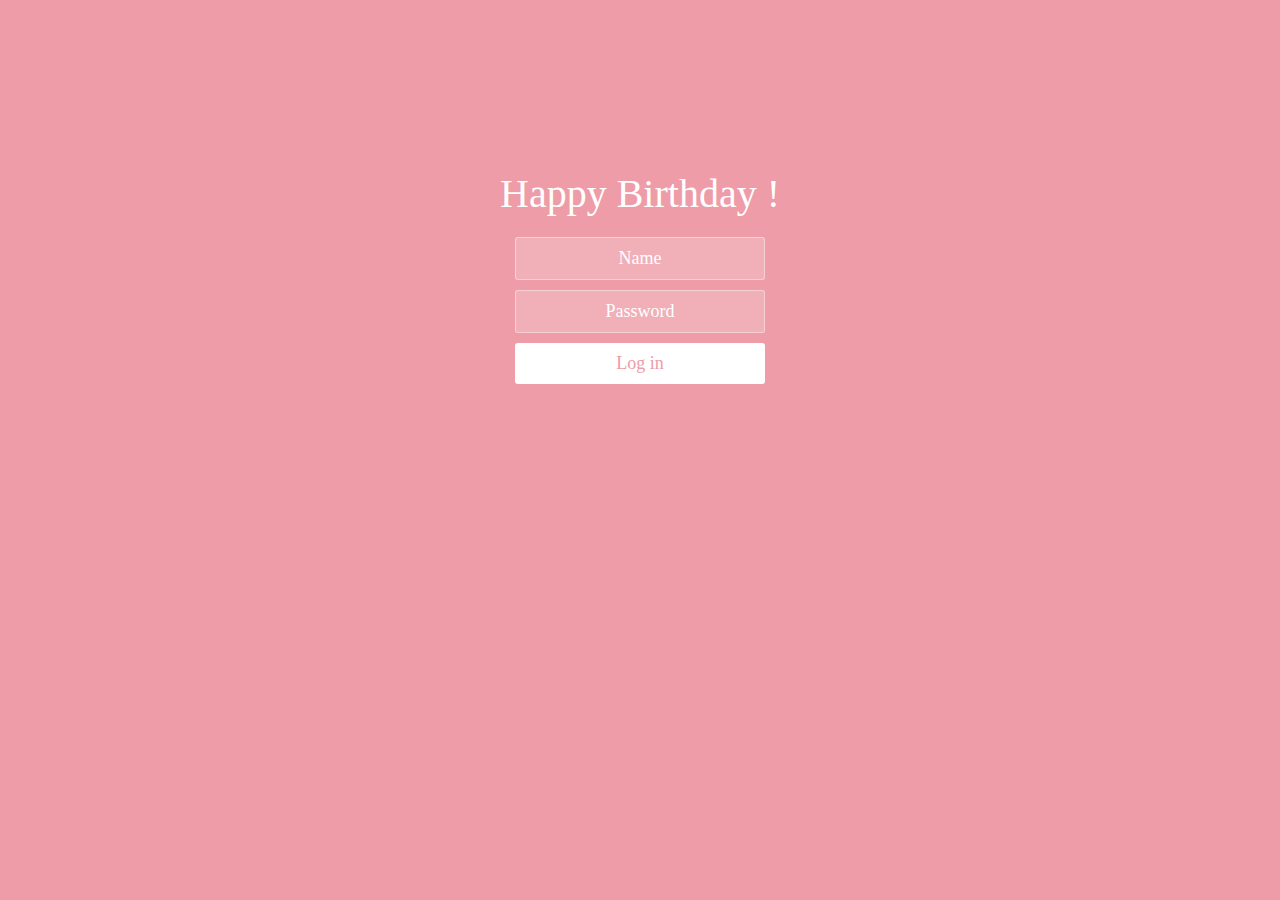
<file: index.html>
<!DOCTYPE html>
<html lang="zh">
  <head>
    <meta charset="UTF-8" />
    <meta http-equiv="X-UA-Compatible" content="IE=edge,chrome=1" />
    <meta name="viewport" content="width=device-width, initial-scale=1.0" />
    <title>Happy Birthday</title>
    <link rel="stylesheet" type="text/css" href="css/index.css" />
  </head>
  <body>
    <div class="htmleaf-container">
      <div class="wrapper">
        <div class="container">
          <h1>Happy Birthday !</h1>

          <form class="form">
            <input
              id="userName"
              name="userName"
              type="text"
              placeholder="Name"
            />
            <input id="pwd" name="pwd" type="password" placeholder="Password" />
            <button type="submit" id="login-button">Log in</button>
          </form>
        </div>
        <ul class="bg-bubbles">
          <li></li>
          <li></li>
          <li></li>
          <li></li>
          <li></li>
          <li></li>
          <li></li>
          <li></li>
          <li></li>
          <li></li>
        </ul>
      </div>
    </div>
    <script src="js/jquery-2.1.1.min.js" type="text/javascript"></script>
    <script src="js/index.js" type="text/javascript"></script>
  </body>
</html>
</file>
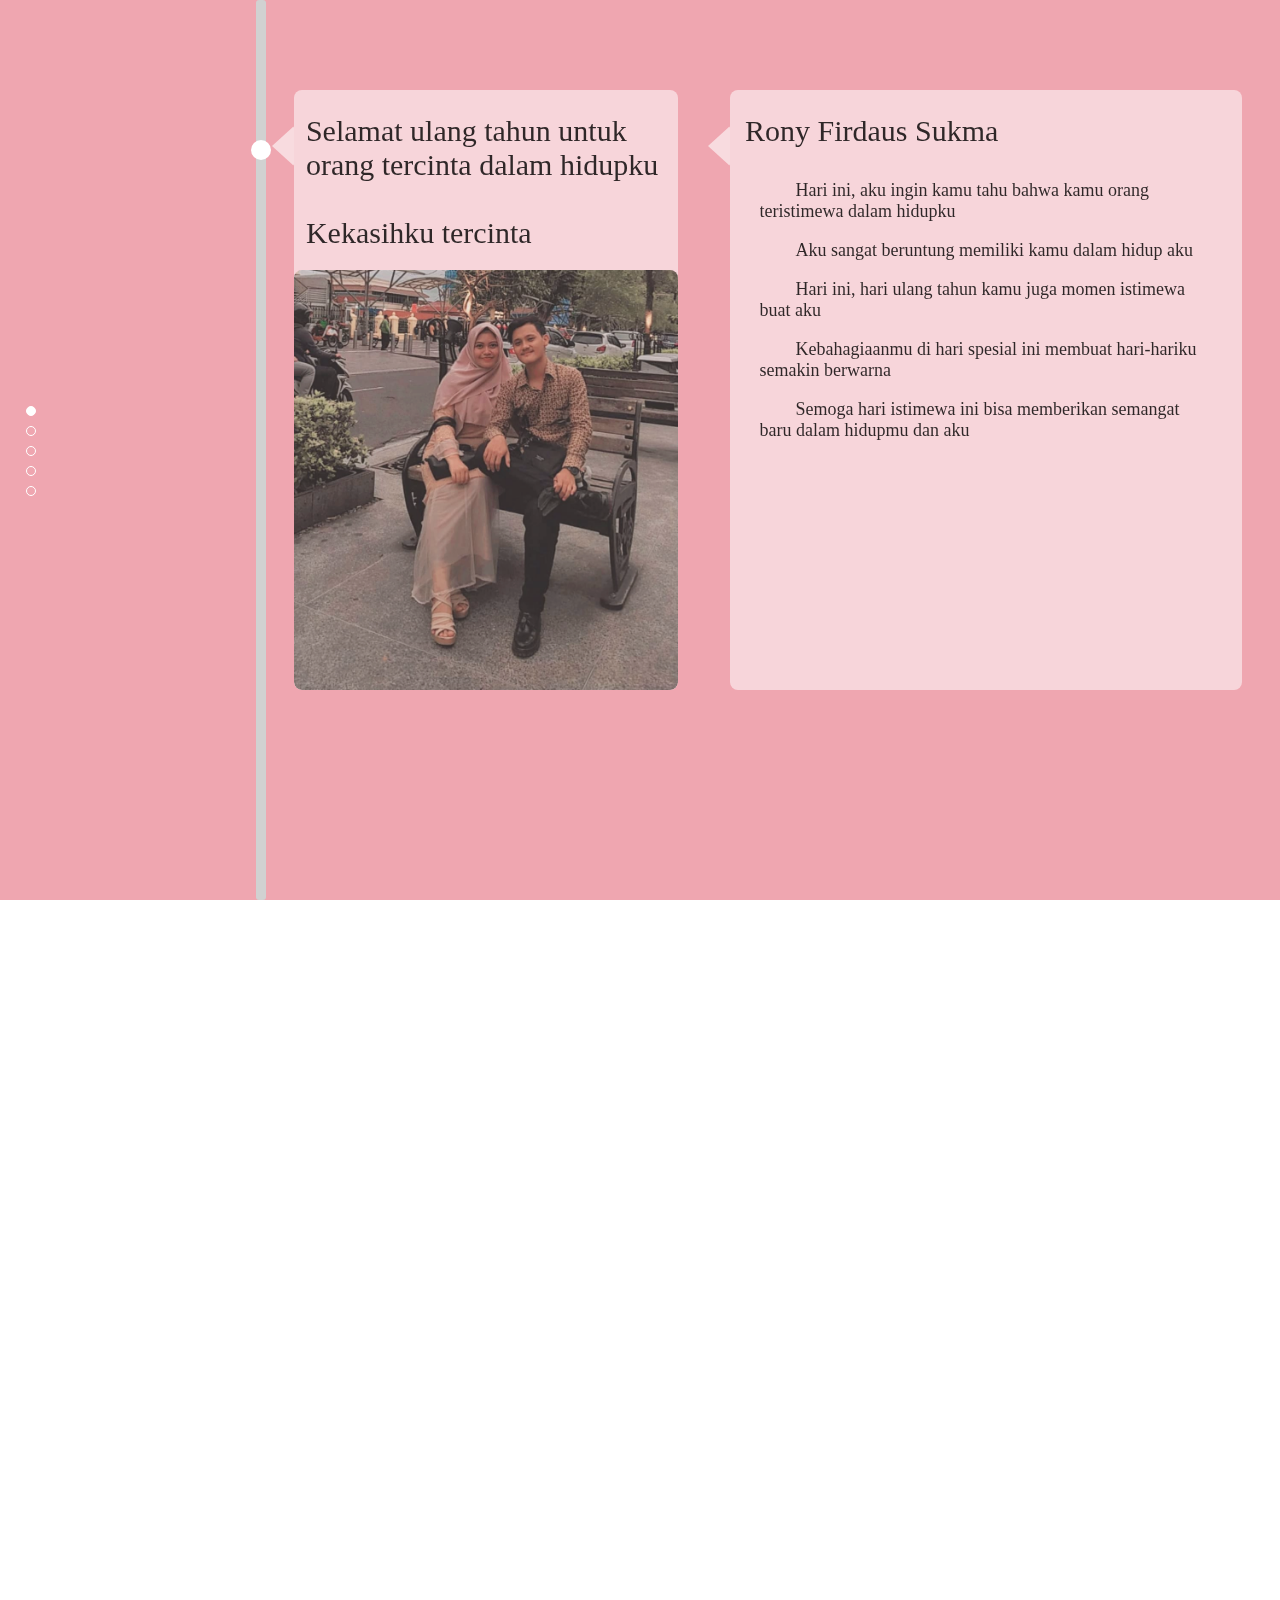
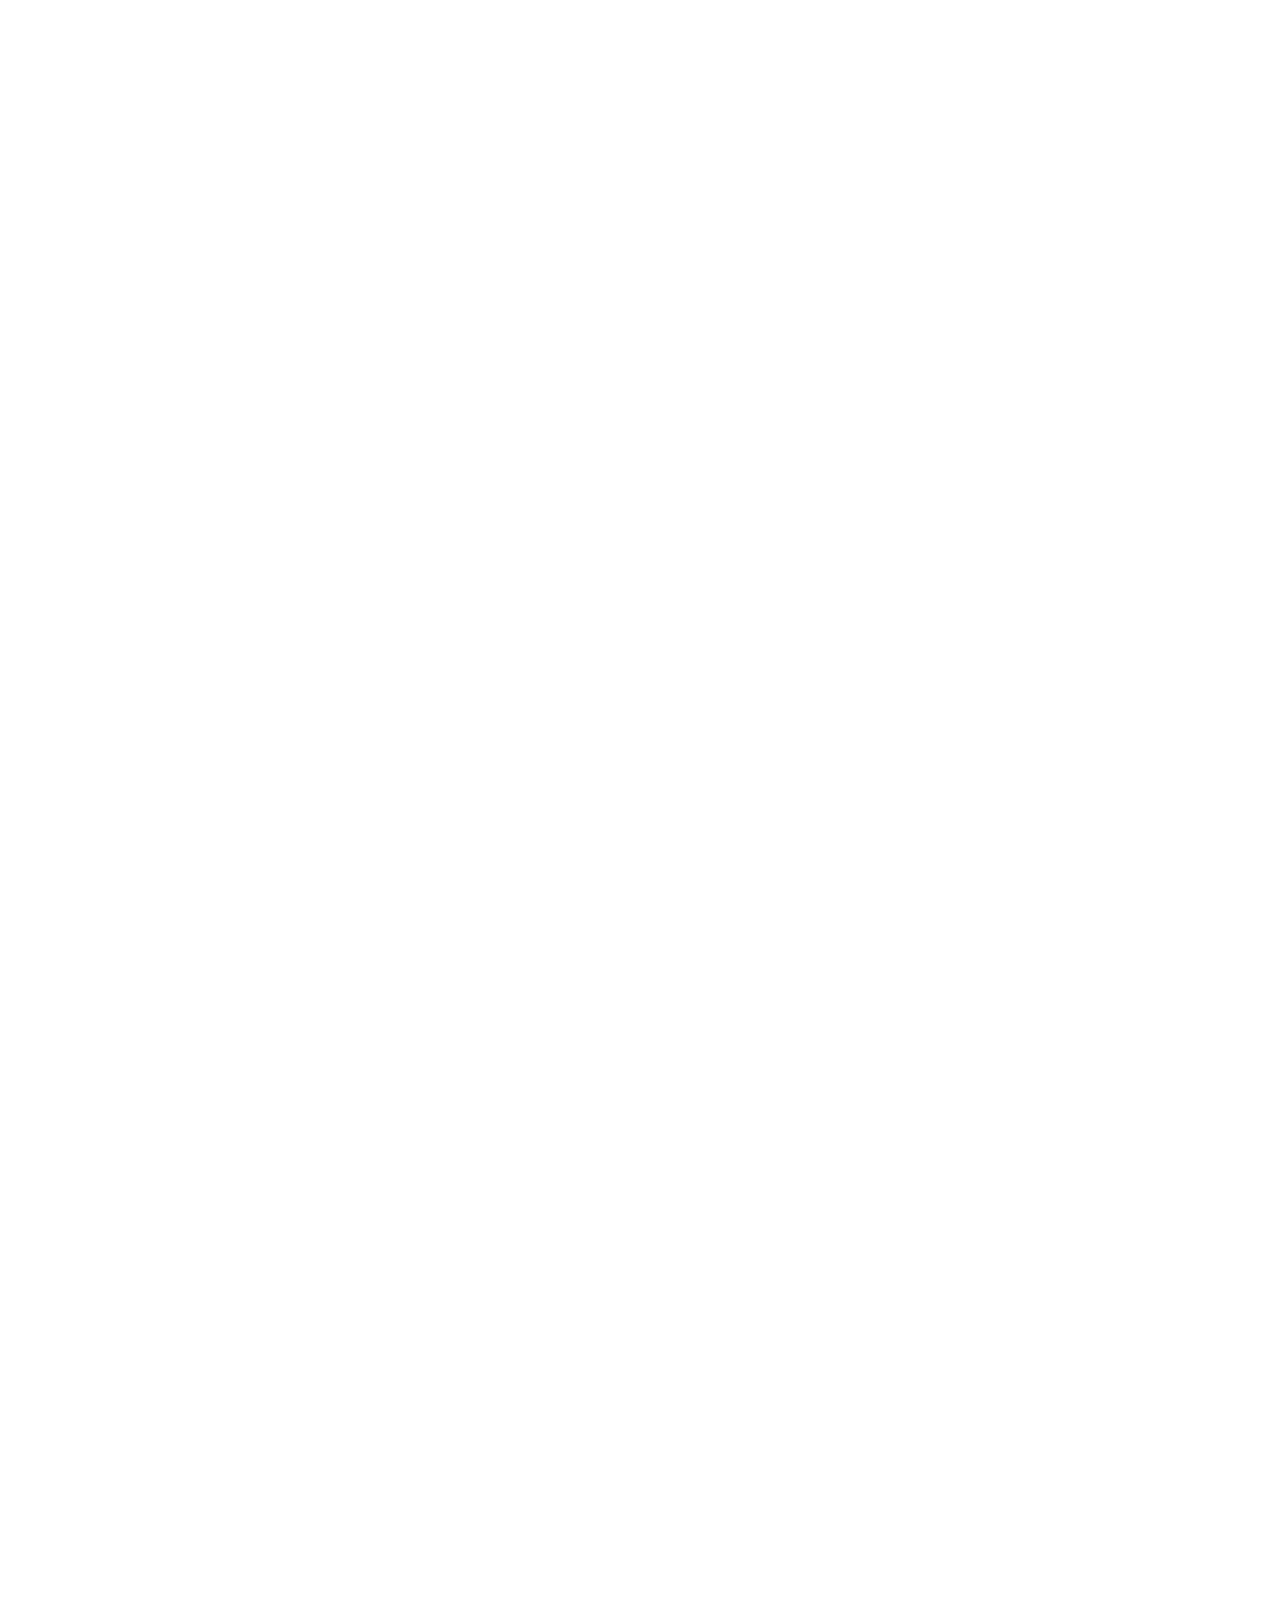
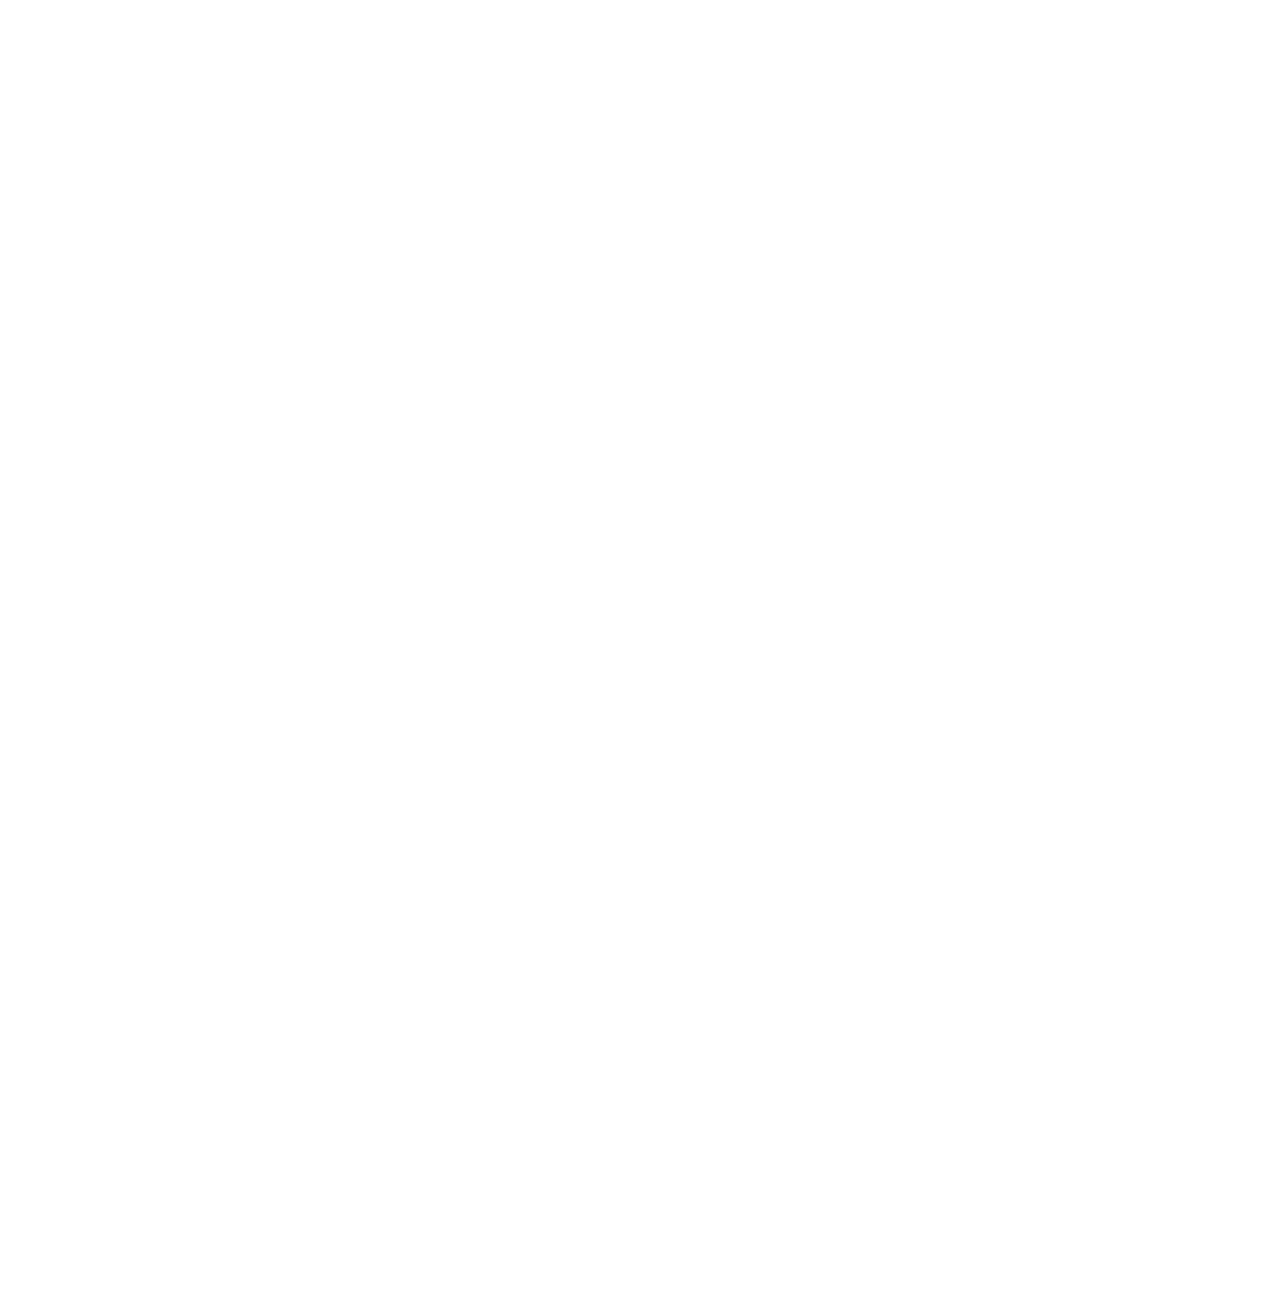
<file: Memories.html>
<!DOCTYPE html>
<html lang="zh-CN">
  <head>
    <!-- Follow for more @wendikodrat -->
      
    <meta charset="UTF-8" />
    <meta
      name="viewport"
      content="width=device-width,initial-scale=0.5, minimum-scale=0.5, maximum-scale=0.5, user-scalable=no"
    />
    <title>Happy Birthday</title>
    <link rel="stylesheet" href="css/jquery.fullPage.css" />
    <link rel="stylesheet" href="css/memories.css" />
  </head>
  <body>
    <div class="bgcolor">
      <div style="z-index: 100" id="dowebok">
        <div class="section">
          <div class="timeline"></div>
          <div class="timepoint11"></div>
          <div class="ly-box11">
            <div class="ly-txt11">Selamat ulang tahun untuk orang tercinta dalam hidupku<br><br>Kekasihku tercinta<br></div>
            <div class="ly-imgbox11">
              <img class="ly-img11" src="img/1.jpg" />
            </div>
          </div>
          <div class="ly-triangle11"></div>

          <div class="ly-box12">
            <div class="ly-txt13">Rony Firdaus Sukma</div>
            <div class="ly-txt14">
              <p></p>
              <p>Hari ini, aku ingin kamu tahu bahwa kamu orang teristimewa dalam hidupku</p>
              <p>Aku sangat beruntung memiliki kamu dalam hidup aku</p>
              <p>Hari ini, hari ulang tahun kamu juga momen istimewa buat aku</p>
              <p>Kebahagiaanmu di hari spesial ini membuat hari-hariku semakin berwarna</p>
              <p>Semoga hari istimewa ini bisa memberikan semangat baru dalam hidupmu dan aku</p>
            </div>
          </div>
          <div class="ly-triangle12"></div>
        </div>

        <div class="section">
          <div class="timeline"></div>
          <div class="timepoint21"></div>
          <div class="ly-box21">
            <div class="ly-txt22">
              <p>Kadang-kadang aku bisa menjadi hormonal dan sulit untuk menahannya.</p>
              <p>Tapi aku bersyukur karena kamu tetap bersamaku di saat-saat tersulit.</p>
              <p>Terima kasih telah hadir di sini, dan menjadi pacar terbaik selama ini.</p>
              <p>Selamat Ulang Tahun.</p>
            </div>
            <div class="ly-imgbox21">
              <img class="ly-img21" src="img/2.jpg" />
            </div>
          </div>
          <div class="ly-triangle21"></div>

          <div class="ly-box22">
            <div class="ly-txt24">
              <p>Setiap detik yang berlalu, cintaku padamu meningkat.</p>
              <p>Cinta kita semakin kuat setiap hari, dan aku ingin merayakan hari istimewa ini bersamamu, pacarku. Selamat ulang tahun.</p>
            </div>
            <div class="ly-imgbox22">
              <img class="ly-img22" src="img/3.jpg" />
            </div>
          </div>
          <div class="ly-triangle22"></div>

          <div class="ly-box23">
            <div class="ly-txt26">
              <p>Happy birthday Cintaku ...</p>
            </div>
            <div class="ly-imgbox23">
              <img class="ly-img23" src="img/1.jpg" />
            </div>
          </div>
          <div class="ly-triangle23"></div>
        </div>

        <div class="section">
          <div class="timeline"></div>
          <div class="timepoint31"></div>
          <div class="ly-box31">
            <div class="ly-txt32">
              <p>Kamu selalu memberiku semua hal yang terbaik, </p>
              <p>Terima kasih sayang dan selamat ulang tahun.</p>
            </div>
            <div class="ly-imgbox31">
              <img class="ly-img31" src="img/1.jpg" />
            </div>
          </div>
          <div class="ly-triangle31"></div>

          <div class="ly-box32">
            <div class="ly-txt34">
              <p>Kamu membuat duniaku lengkap. Selamat ulang tahun untuk orang spesialku.</p>
            </div>
            <div class="ly-imgbox31">
              <img class="ly-img31" src="img/2.jpg" />
            </div>
          </div>
          <div class="ly-triangle32"></div>
        </div>

        <div class="section">
          <div class="timeline"></div>
          <div class="timepoint21"></div>
          <div class="ly-box52">
            <div class="ly-txt22">
              <p>Mengirim ucapan selamat ulang tahun ke matahariku. </p>
              <p>Kamu adalah orang yang selalu dapat aku andalkan, dan berterima kasih untuk itu.</p>
            </div>
            <div class="ly-imgbox21">
              <img class="ly-img21" src="img/4.jpg" />
            </div>
          </div>
          <div class="ly-triangle21"></div>

          <div class="ly-box22">
            <div class="ly-txt51">
              <p>Selamat ulang tahun cintaku.</p>
              <p>Semoga cinta kita memberimu kehangatan yang akan membuat hari-hari yang dingin dan sepi berlalu dengan mudah.</p>
            </div>
            <div class="ly-imgbox22">
              <img class="ly-img22" src="img/2.jpg" />
            </div>
          </div>
          <div class="ly-triangle22"></div>

          <div class="ly-box51">
            <div class="ly-txt26">
              <p>Aku tidak bisa membayangkan hidupku tanpamu.</p>
            </div>
            <div class="ly-imgbox23">
              <img class="ly-img23" src="img/1.jpg" />
            </div>
          </div>
          <div class="ly-triangle23"></div>
        </div>

        <div class="section">
          <div class="timeline"></div>
          <div class="timepoint21"></div>
          <div class="ly-box21">
            <div class="ly-txt22">
              <p>Kamu membuat duniaku lengkap. Selamat ulang tahun untuk orang spesialku </p>
              <p>Aku  harap kamu tetap bersamaku selamanya.</p>
              <p>Dan kita merayakan lebih banyak ulang tahun bersama.</p>
              <p>Setiap detik yang berlalu, cintaku padamu meningkat. </p>
              <p>Cinta kita semakin kuat setiap hari.</p>
            </div>
            <div class="ly-imgbox21">
              <img class="ly-img21" src="img/2.jpg" />
            </div>
          </div>
          <div class="ly-triangle21"></div>

          <div class="ly-box22">
            <div class="ly-txt24">
              <p>Selamat ulang tahun, lelakiku. Aku paling mencintaimu.</p>
              <p>Hari akan berlalu, tapi cintaku padamu tidak akan berubah.</p>
            </div>
            <div class="ly-imgbox22">
              <img class="ly-img22" src="img/3.jpg" />
            </div>
          </div>
          <div class="ly-triangle22"></div>

          <div class="ly-box23">
            <div class="ly-txt61">
              <p class="wwww1">Aku tidak akan pernah lelah mencintaimu.</p>
              <p class="wwww1">Aku berharap kamu memiliki perayaan ulang tahun yang paling cerah dan paling berwarna.</p>
              <p class="wwww1">Aku mencintaimu!</p>
              <p class="wwww1">Selamat Ulang Tahun, cintaku.</p>
            </div>
            <div class="ly-imgbox61">
              <img class="ly-img61" src="img/1.jpg" />
            </div>
          </div>
          <div class="ly-triangle23"></div>
        </div>
      </div>

      <ul class="bg-bubbles">
        <li></li>
        <li></li>
        <li></li>
        <li></li>
        <li></li>
        <li></li>
        <li></li>
        <li></li>
        <li></li>
        <li></li>
      </ul>
    </div>
    <script src="js/jquery-2.1.1.min.js"></script>
    <script src="js/jquery.fullPage.min.js"></script>
    <script src="js/memories.js"></script>
    <script>
      document.body.addEventListener('mousedown', function(){
        var vdo = $("video")[0]; //jquery
        vdo.muted = false;
      }, false);
    </script>
  </body>
</html>
</file>
<file: css/index.css>
* {
  box-sizing: border-box;
  margin: 0;
  padding: 0;
  font-weight: 300;
}
body {
  font-family:"Microsoft YaHei";
  color: white;
  font-weight: 300;
}
body ::-webkit-input-placeholder {
  /* WebKit browsers */
  font-family:"Microsoft YaHei";
  color: white;
  font-weight: 300;
}
body :-moz-placeholder {
  /* Mozilla Firefox 4 to 18 */
  font-family:"Microsoft YaHei";
  color: white;
  opacity: 1;
  font-weight: 300;
}
body ::-moz-placeholder {
  /* Mozilla Firefox 19+ */
  font-family:"Microsoft YaHei";
  color: white;
  opacity: 1;
  font-weight: 300;
}
body :-ms-input-placeholder {
  /* Internet Explorer 10+ */
  font-family:"Microsoft YaHei";
  color: white;
  font-weight: 300;
}
.wrapper {
  background: #ee9ca7;
  background: -webkit-linear-gradient(top left, #ee9ca7 0%, #ee9ca7 100%);
  background: linear-gradient(to bottom right, #ee9ca7 0%, #ee9ca7 100%);
  background-color:rgba(255,255,255,0.9);
  position: absolute;
  top:0;
  left: 0;
  width: 100%;
  height: 100%;
  overflow: hidden;

}

.wrapper.form-success .container h1 {
  -webkit-transform: translateY(85px);
      -ms-transform: translateY(85px);
          transform: translateY(85px);
}
.container {
  max-width: 600px;
  margin: 0 auto;
  margin-top: 7%;
  padding: 80px 0;
  height: 400px;
  text-align: center;
}
.container h1 {
  font-size: 40px;
  -webkit-transition-duration: 1s;
          transition-duration: 1s;
  -webkit-transition-timing-function: ease-in-put;
          transition-timing-function: ease-in-put;
  font-weight: 200;
}
form {
  padding: 20px 0;
  position: relative;
  z-index: 2;
}
form input {
  -webkit-appearance: none;
     -moz-appearance: none;
          appearance: none;
  outline: 0;
  border: 1px solid rgba(255, 255, 255, 0.4);
  background-color: rgba(255, 255, 255, 0.2);
  width: 250px;
  border-radius: 3px;
  padding: 10px 15px;
  margin: 0 auto 10px auto;
  display: block;
  text-align: center;
  font-family: "Microsoft YaHei";
  font-size: 18px;
  color: white;
  -webkit-transition-duration: 0.25s;
          transition-duration: 0.25s;
  font-weight: 300;
}
form input:hover {
  background-color: rgba(255, 255, 255, 0.4);
}
form input:focus {
  background-color: white;
  width: 300px;
  color: #ee9ca7;
}
form button {
  -webkit-appearance: none;
     -moz-appearance: none;
          appearance: none;
  outline: 0;
  background-color: white;
  font-family: "Microsoft YaHei";
  border: 0;
  padding: 10px 15px;
  color: #ee9ca7;
  border-radius: 3px;
  width: 250px;
  cursor: pointer;
  font-size: 18px;
  -webkit-transition-duration: 0.25s;
          transition-duration: 0.25s;
}
form button:hover {
  background-color: #f5f7f9;
}
.bg-bubbles {
  position: absolute;
  top: 0;
  left: 0;
  width: 100%;
  height: 100%;
  z-index: 1;
}
.bg-bubbles li {
  position: absolute;
  list-style: none;
  display: block;
  width: 40px;
  height: 40px;
  background-color: rgba(255, 255, 255, 0.15);
  bottom: -160px;
  -webkit-animation: square 30s infinite;
  animation: square 30s infinite;
  -webkit-transition-timing-function: linear;
  transition-timing-function: linear;
}
.bg-bubbles li:nth-child(1) {
  left: 10%;
}
.bg-bubbles li:nth-child(2) {
  left: 20%;
  width: 80px;
  height: 80px;
  -webkit-animation-delay: 2s;
          animation-delay: 2s;
  -webkit-animation-duration: 17s;
          animation-duration: 17s;
}
.bg-bubbles li:nth-child(3) {
  left: 25%;
  -webkit-animation-delay: 4s;
          animation-delay: 4s;
}
.bg-bubbles li:nth-child(4) {
  left: 40%;
  width: 60px;
  height: 60px;
  -webkit-animation-duration: 22s;
          animation-duration: 22s;
  background-color: rgba(255, 255, 255, 0.25);
}
.bg-bubbles li:nth-child(5) {
  left: 70%;
}
.bg-bubbles li:nth-child(6) {
  left: 80%;
  width: 120px;
  height: 120px;
  -webkit-animation-delay: 3s;
          animation-delay: 3s;
  background-color: rgba(255, 255, 255, 0.2);
}
.bg-bubbles li:nth-child(7) {
  left: 32%;
  width: 160px;
  height: 160px;
  -webkit-animation-delay: 7s;
          animation-delay: 7s;
}
.bg-bubbles li:nth-child(8) {
  left: 55%;
  width: 20px;
  height: 20px;
  -webkit-animation-delay: 15s;
          animation-delay: 15s;
  -webkit-animation-duration: 40s;
          animation-duration: 40s;
}
.bg-bubbles li:nth-child(9) {
  left: 25%;
  width: 10px;
  height: 10px;
  -webkit-animation-delay: 2s;
          animation-delay: 2s;
  -webkit-animation-duration: 40s;
          animation-duration: 40s;
  background-color: rgba(255, 255, 255, 0.3);
}
.bg-bubbles li:nth-child(10) {
  left: 90%;
  width: 160px;
  height: 160px;
  -webkit-animation-delay: 11s;
          animation-delay: 11s;
}
@-webkit-keyframes square {
  0% {
    -webkit-transform: translateY(0);
            transform: translateY(0);
  }
  100% {
    -webkit-transform: translateY(-900px) rotate(600deg);
            transform: translateY(-900px) rotate(600deg);
  }
}
@keyframes square {
  0% {
    -webkit-transform: translateY(0);
            transform: translateY(0);
  }
  100% {
    -webkit-transform: translateY(-900px) rotate(600deg);
            transform: translateY(-900px) rotate(600deg);
  }
}
</file>
<file: css/memories.css>
#fp-nav ul li a.active span,
.fp-slidesNav ul li a.active span {
    background: #fff;
}
#fp-nav ul li a span,
.fp-slidesNav ul li a span {
    border-color:#fff;
}
/*img{  
	display: inline-block;
	height: auto;
	max-width: 100%; 
}*/
.bgcolor {
	background: #ee9ca7;
    background: -webkit-linear-gradient(top left, #ee9ca7 0%, #ee9ca7 100%);
    background: linear-gradient(to bottom right, #ee9ca7 0%, #ee9ca7 100%);
    opacity: 0.9;
}
.bg-bubbles {
  position: absolute;
  top: 0;
  left: 0;
  width: 100%;
  height: 100%;
  z-index: 1;
}
.bg-bubbles li {
  position: absolute;
  list-style: none;
  display: block;
  width: 40px;
  height: 40px;
  background-color: rgba(255, 255, 255, 0.15);
  bottom: -160px;
  -webkit-animation: square 30s infinite;
  animation: square 30s infinite;
  -webkit-transition-timing-function: linear;
  transition-timing-function: linear;
}
.bg-bubbles li:nth-child(1) {
  left: 10%;
}
.bg-bubbles li:nth-child(2) {
  left: 20%;
  width: 80px;
  height: 80px;
  -webkit-animation-delay: 2s;
          animation-delay: 2s;
  -webkit-animation-duration: 17s;
          animation-duration: 17s;
}
.bg-bubbles li:nth-child(3) {
  left: 25%;
  -webkit-animation-delay: 4s;
          animation-delay: 4s;
}
.bg-bubbles li:nth-child(4) {
  left: 40%;
  width: 60px;
  height: 60px;
  -webkit-animation-duration: 22s;
          animation-duration: 22s;
  background-color: rgba(255, 255, 255, 0.25);
}
.bg-bubbles li:nth-child(5) {
  left: 70%;
}
.bg-bubbles li:nth-child(6) {
  left: 80%;
  width: 120px;
  height: 120px;
  -webkit-animation-delay: 3s;
          animation-delay: 3s;
  background-color: rgba(255, 255, 255, 0.2);
}
.bg-bubbles li:nth-child(7) {
  left: 32%;
  width: 160px;
  height: 160px;
  -webkit-animation-delay: 7s;
          animation-delay: 7s;
}
.bg-bubbles li:nth-child(8) {
  left: 55%;
  width: 20px;
  height: 20px;
  -webkit-animation-delay: 15s;
          animation-delay: 15s;
  -webkit-animation-duration: 40s;
          animation-duration: 40s;
}
.bg-bubbles li:nth-child(9) {
  left: 25%;
  width: 10px;
  height: 10px;
  -webkit-animation-delay: 2s;
          animation-delay: 2s;
  -webkit-animation-duration: 40s;
          animation-duration: 40s;
  background-color: rgba(255, 255, 255, 0.3);
}
.bg-bubbles li:nth-child(10) {
  left: 90%;
  width: 160px;
  height: 160px;
  -webkit-animation-delay: 11s;
          animation-delay: 11s;
}
@-webkit-keyframes square {
  0% {
    -webkit-transform: translateY(0);
            transform: translateY(0);
  }
  100% {
    -webkit-transform: translateY(-900px) rotate(600deg);
            transform: translateY(-900px) rotate(600deg);
  }
}
@keyframes square {
  0% {
    -webkit-transform: translateY(0);
            transform: translateY(0);
  }
  100% {
    -webkit-transform: translateY(-900px) rotate(600deg);
            transform: translateY(-900px) rotate(600deg);
  }
}
/***                                  内容区域                                 ***/
/**                                   第一部分                                  **/
/*盒子*/
/*PC端*/
@media screen and (min-aspect-ratio: 10/9) {
	.ly-box01 {
		width:50px;
		height:50px;
		background-color:#FFF;
		border-radius: 25px;
		position: absolute;
		left: 48%;
		bottom: 50%;
		margin-bottom:50%;
		overflow: hidden;



		/*transform-origin:center bottom;*/
		/*animation:box_to_point 59s 0s,bounce 2.5s 59s;*/
	}
}

/*移动端*/
@media screen and (max-aspect-ratio: 3/4){
	.ly-box01 {
		width:50px;
		height:50px;
		background-color:#FFF;
		border-radius: 25px;
		/*position: absolute;
		left: 48%;
		bottom: 50%;*/
		margin-bottom:50%;
		/*overflow: hidden;*/
		/*transform-origin:center bottom;
		animation:box_to_point_mobile 18.5s 0s,bounce 2.5s 18.5s;*/
	}
}

/** 移动端动画 **/
@keyframes box_to_point_mobile{
	0% {
		margin-bottom:50%;
		width:50px;
		height:50px;
		border-radius: 25px;
		position: absolute;
		left: 48%;
		bottom: 50%;
		}
	10% {
		margin-bottom:0;
		width:50px;
		height:50px;
		border-radius: 25px;
		background-color:rgba(255,255,255,1);
		position: absolute;
		left: 48%;
		bottom: 50%;
	}
	/*打开小球*/
	14% {
		margin-bottom:0;
		width: 80%;
		height: 70%;
		border-radius: 6px;
		background-color:rgba(255,255,255,0.5);
		position: absolute;
		left: 10%;
		bottom: 15%;
	}
	96% {
		margin-bottom:0;
		width: 80%;
		height: 70%;
		border-radius: 6px;
		background-color:rgba(255,255,255,0.6);
		position: absolute;
		left: 10%;
		bottom: 15%;
	}
	100% {
		margin-bottom:0;
		width:50px;
		height:50px;
		border-radius: 25px;
		background-color:rgba(255,255,255,1);
		position: absolute;
		left: 48%;
		bottom: 50%;
	}
}
@-webkit-keyframes box_to_point_mobile{
	0% {
		margin-bottom:50%;
		width:50px;
		height:50px;
		border-radius: 25px;
		position: absolute;
		left: 48%;
		bottom: 50%;
		}
	10% {
		margin-bottom:0;
		width:50px;
		height:50px;
		border-radius: 25px;
		background-color:rgba(255,255,255,1);
		position: absolute;
		left: 48%;
		bottom: 50%;
	}
	/*打开小球*/
	14% {
		margin-bottom:0;
		width: 80%;
		height: 70%;
		border-radius: 6px;
		background-color:rgba(255,255,255,0.5);
		position: absolute;
		left: 10%;
		bottom: 15%;
	}
	96% {
		margin-bottom:0;
		width: 80%;
		height: 70%;
		border-radius: 6px;
		background-color:rgba(255,255,255,0.6);
		position: absolute;
		left: 10%;
		bottom: 15%;
	}
	100% {
		margin-bottom:0;
		width:50px;
		height:50px;
		border-radius: 25px;
		background-color:rgba(255,255,255,1);
		position: absolute;
		left: 48%;
		bottom: 50%;
	}
}

/** PC端动画 **/
@keyframes box_to_point{
	0% {
		margin-bottom:50%;
		width:50px;
		height:50px;
		border-radius: 25px;
		position: absolute;
		left: 48%;
		bottom: 50%;
		}
	10% {
		margin-bottom:0;
		width:50px;
		height:50px;
		border-radius: 25px;
		background-color:rgba(255,255,255,1);
		position: absolute;
		left: 48%;
		bottom: 50%;
	}
	14% {
		margin-bottom:0;
		width: 80%;
		height: 70%;
		border-radius: 6px;
		background-color:rgba(255,255,255,0.5);
		position: absolute;
		left: 10%;
		bottom: 12%;
	}
	96% {
		margin-bottom:0;
		width: 80%;
		height: 70%;
		border-radius: 6px;
		background-color:rgba(255,255,255,0.6);
		position: absolute;
		left: 10%;
		bottom: 12%;
	}
	100% {
		margin-bottom:0;
		width:50px;
		height:50px;
		border-radius: 25px;
		background-color:rgba(255,255,255,1);
		position: absolute;
		left: 48%;
		bottom: 50%;
	}
}
@-webkit-keyframes box_to_point{
	0% {
		margin-bottom:50%;
		width:50px;
		height:50px;
		border-radius: 25px;
		position: absolute;
		left: 48%;
		bottom: 50%;
		}
	10% {
		margin-bottom:0;
		width:50px;
		height:50px;
		border-radius: 25px;
		background-color:rgba(255,255,255,1);
		position: absolute;
		left: 48%;
		bottom: 50%;
	}
	14% {
		margin-bottom:0;
		width: 80%;
		height: 70%;
		border-radius: 6px;
		background-color:rgba(255,255,255,0.5);
		position: absolute;
		left: 10%;
		bottom: 12%;
	}
	96% {
		margin-bottom:0;
		width: 80%;
		height: 70%;
		border-radius: 6px;
		background-color:rgba(255,255,255,0.6);
		position: absolute;
		left: 10%;
		bottom: 12%;
	}
	100% {
		margin-bottom:0;
		width:50px;
		height:50px;
		border-radius: 25px;
		background-color:rgba(255,255,255,1);
		position: absolute;
		left: 48%;
		bottom: 50%;
	}
}
@keyframes bounce{
	0% {
		margin-bottom:0;
		width: 50px;
		height: 50px;
		border-radius: 25px;
		bottom:50%;
		left: 48%;
	}
	50% {
		margin-bottom:0;
		left: 48%;
		width: 50px;
		height: 50px;
		border-radius: 25px;
		bottom:0;
		left: 48%;
	}
	100% {
		margin-bottom:0;
		width: 20px;
		height: 20px;
		border-radius: 10px;
		left: 48%;
		bottom: 0;
		left: 20%;
	}
}
@-webkit-keyframes bounce{
		0% {
		margin-bottom:0;
		width: 50px;
		height: 50px;
		border-radius: 25px;
		bottom:50%;
		left: 48%;
	}
	50% {
		margin-bottom:0;
		left: 48%;
		width: 50px;
		height: 50px;
		border-radius: 25px;
		bottom:0;
		left: 48%;
	}
	100% {
		margin-bottom:0;
		width: 20px;
		height: 20px;
		border-radius: 10px;
		left: 48%;
		bottom: 0;
		left: 20%;
	}
}
/*文本*/
@media screen and (min-aspect-ratio: 10/9) {
	.ly-txt01 {
		position:absolute;
		width: 40%;
		left:10%;
		top:10%;
	}
	
	.ly-txt02 {
		position:absolute;
		width: 40%;
		left:60%;
		top:10%;
	}
}

@media screen and (max-aspect-ratio: 3/4) {
	.ly-txt01 {
		position:absolute;
		width: 40%;
		left:18%;
		top:5%;
	}
	
	.ly-txt02 {
		position:absolute;
		width: 40%;
		left:15%;
		top:50%;
	}

	.ly-txt01 p {
		font-size: 4vw !important;
	}

	.ly-txt02 p {
		font-size: 4vw !important;
	}
}

.ly-stxt01 {
	font-family: Microsoft YaHei;
	font-size: 30px;
	font-color: #000;
	position: relative;
	left: 5%;
	top: 5%;
	opacity: 0;
	animation:ly-stxt01_move 15s;
	animation-delay:3s;
	-webkit-animation:ly-stxt01_move 15s;
	-webkit-animation-delay:3s;
}

.ly-stxt02 {
	font-family: Microsoft YaHei;
	font-size: 30px;
	font-color: #000;
	position: relative;
	left: 5%;
	top: 5%;
	margin-top:-71px;
	opacity: 0;
	animation:ly-stxt02_move 15s;
	animation-delay:3s;
	-webkit-animation:ly-stxt02_move 15s;
	-webkit-animation-delay:3s;
}

.ly-stxt03 {
	font-family: Microsoft YaHei;
	font-size: 30px;
	font-color: #000;
	position: relative;
	left: 5%;
	top: 5%;
	opacity: 0;
	margin-top:-71px;
	animation:ly-stxt03_move 15s;
	animation-delay:3s;
	-webkit-animation:ly-stxt03_move 15s;
	-webkit-animation-delay:3s;
}

.ly-stxt04 {
	font-family: Microsoft YaHei;
	font-size: 30px;
	font-color: #000;
	position: relative;
	left: 5%;
	top: 5%;
	opacity: 0;
	margin-top:-71px;
	animation:ly-stxt04_move 15s;
	animation-delay:3s;
	-webkit-animation:ly-stxt04_move 15s;
	-webkit-animation-delay:3s;
}

.ly-stxt05 {
	font-family: Microsoft YaHei;
	font-size: 30px;
	font-color: #000;
	position: relative;
	left: 5%;
	top: 5%;
	opacity: 0;
	margin-top:-71px;
	animation:ly-stxt05_move 15s;
	animation-delay:3s;
	-webkit-animation:ly-stxt05_move 15s;
	-webkit-animation-delay:3s;
}

.ly-stxt06 {
	font-family: Microsoft YaHei;
	font-size: 30px;
	font-color: #000;
	position: relative;
	right: 5%;
	top: 5%;
	opacity: 0;
	animation:ly-stxt06_move 15s;
	animation-delay:3s;
	-webkit-animation:ly-stxt06_move 15s;
	-webkit-animation-delay:3s;
}

.ly-stxt07 {
	font-family: Microsoft YaHei;
	font-size: 30px;
	font-color: #000;
	position: relative;
	right: 5%;
	top: 5%;
	opacity: 0;
	margin-top:-71px;
	animation:ly-stxt07_move 15s;
	animation-delay:3s;
	-webkit-animation:ly-stxt07_move 15s;
	-webkit-animation-delay:3s;
}

.ly-stxt08 {
	font-family: Microsoft YaHei;
	font-size: 30px;
	font-color: #000;
	position: relative;
	right: 5%;
	top: 5%;
	opacity: 0;
	margin-top:-71px;
	animation:ly-stxt08_move 15s;
	animation-delay:3s;
	-webkit-animation:ly-stxt08_move 15s;
	-webkit-animation-delay:3s;
}

.ly-stxt09 {
	font-family: Microsoft YaHei;
	font-size: 30px;
	font-color: #000;
	position: relative;
	right: 5%;
	top: 5%;
	opacity: 0;
	margin-top:-71px;
	animation:ly-stxt09_move 15s;
	animation-delay:3s;
	-webkit-animation:ly-stxt09_move 15s;
	-webkit-animation-delay:3s;
}

.ly-stxt10 {
	font-family: Microsoft YaHei;
	font-size: 30px;
	font-color: #000;
	position: relative;
	right: 5%;
	top: 5%;
	opacity: 0;
	margin-top:-71px;
	animation:ly-stxt10_move 15s;
	animation-delay:3s;
	-webkit-animation:ly-stxt10_move 15s;
	-webkit-animation-delay:3s;
}


@keyframes ly-stxt01_move{
	0% {opacity:0;}
	8% {opacity:1;}
	90% {opacity:1;}
	98% {opacity:0;}
	100% {opacity:0;}
}
@-webkit-keyframes ly-stxt01_move{
	0% {opacity:0;}
	8% {opacity:0;}
	90% {opacity:1;}
	98% {opacity:0;}
	100% {opacity:0;}
}


@keyframes ly-stxt02_move{
	0% {opacity:0;margin-top:-71px;}
	8% {opacity:0;margin-top:-71px;}
	16% {opacity:1;margin-top:0;}
	90% {opacity:1;margin-top:0;}
	100% {opacity:0;margin-top:0;}
}
@-webkit-keyframes ly-stxt02_move{
	0% {opacity:0;margin-top:-71px;}
	8% {opacity:0;margin-top:-71px;}
	16% {opacity:1;margin-top:0;}
	90% {opacity:1;margin-top:0;}
	100% {opacity:0;margin-top:0;}
}


@keyframes ly-stxt03_move{
	0% {opacity:0;margin-top:-71px;}
	16% {opacity:0;margin-top:-71px;}
	24% {opacity:1;margin-top:0;}
	90% {opacity:1;margin-top:0;}
	100% {opacity:0;margin-top:0;}
}
@-webkit-keyframes ly-stxt03_move{
	0% {opacity:0;margin-top:-71px;}
	16% {opacity:0;margin-top:-71px;}
	24% {opacity:1;margin-top:0;}
	90% {opacity:1;margin-top:0;}
	100% {opacity:0;margin-top:0;}
}


@keyframes ly-stxt04_move{
	0% {opacity:0;margin-top:-71px;}
	24% {opacity:0;margin-top:-71px;}
	32% {opacity:1;margin-top:0;}
	90% {opacity:1;margin-top:0;}
	100% {opacity:0;margin-top:0;}
}
@-webkit-keyframes ly-stxt04_move{
	0% {opacity:0;margin-top:-71px;}
	24% {opacity:0;margin-top:-71px;}
	32% {opacity:1;margin-top:0;}
	90% {opacity:1;margin-top:0;}
	100% {opacity:0;margin-top:0;}
}


@keyframes ly-stxt05_move{
	0% {opacity:0;margin-top:-71px;}
	32% {opacity:0;margin-top:-71px;}
	40% {opacity:1;margin-top:0;}
	90% {opacity:1;margin-top:0;}
	100% {opacity:0;margin-top:0;}
}
@-webkit-keyframes ly-stxt05_move{
	0% {opacity:0;margin-top:-71px;}
	32% {opacity:0;margin-top:-71px;}
	40% {opacity:1;margin-top:0;}
	90% {opacity:1;margin-top:0;}
	100% {opacity:0;margin-top:0;}
}


@keyframes ly-stxt06_move{
	0% {opacity:0;}
	40% {opacity:0;}
	48% {opacity:1;}
	90% {opacity:1;}
	100% {opacity:0;}
}
@-webkit-keyframes ly-stxt06_move{
	0% {opacity:0;}
	40% {opacity:0;}
	48% {opacity:1;}
	90% {opacity:1;}
	100% {opacity:0;}
}


@keyframes ly-stxt07_move{
	0% {opacity:0;margin-top:-71px;}
	48% {opacity:0;margin-top:-71px;}
	56% {opacity:1;margin-top:0;}
	90% {opacity:1;margin-top:0;}
	100% {opacity:0;margin-top:0;}
}
@-webkit-keyframes ly-stxt07_move{
	0% {opacity:0;margin-top:-71px;}
	48% {opacity:0;margin-top:-71px;}
	56% {opacity:1;margin-top:0;}
	90% {opacity:1;margin-top:0;}
	100% {opacity:0;margin-top:0;}
}


@keyframes ly-stxt08_move{
	0% {opacity:0;margin-top:-71px;}
	56% {opacity:0;margin-top:-71px;}
	64% {opacity:1;margin-top:0;}
	90% {opacity:1;margin-top:0;}
	100% {opacity:0;margin-top:0;}
}
@-webkit-keyframes ly-stxt08_move{
	0% {opacity:0;margin-top:-71px;}
	56% {opacity:0;margin-top:-71px;}
	64% {opacity:1;margin-top:0;}
	90% {opacity:1;margin-top:0;}
	100% {opacity:0;margin-top:0;}
}


@keyframes ly-stxt09_move{
	0% {opacity:0;margin-top:-71px;}
	64% {opacity:0;margin-top:-71px;}
	72% {opacity:1;margin-top:0;}
	90% {opacity:1;margin-top:0;}
	100% {opacity:0;margin-top:0;}
}
@-webkit-keyframes ly-stxt09_move{
	0% {opacity:0;margin-top:-71px;}
	64% {opacity:0;margin-top:-71px;}
	72% {opacity:1;margin-top:0;}
	90% {opacity:1;margin-top:0;}
	100% {opacity:0;margin-top:0;}
}


@keyframes ly-stxt10_move{
	0% {opacity:0;margin-top:-71px;}
	72% {opacity:0;margin-top:-71px;}
	80% {opacity:1;margin-top:0;}
	90% {opacity:1;margin-top:0;}
	100% {opacity:0;margin-top:0;}
}
@-webkit-keyframes ly-stxt10_move{
	0% {opacity:0;margin-top:-71px;}
	72% {opacity:0;margin-top:-71px;}
	80% {opacity:1;margin-top:0;}
	90% {opacity:1;margin-top:0;}
	100% {opacity:0;margin-top:0;}
}
/**                                      第二部分                                       **/
/*时间轴的线*/

.timeline {
	width: 8px;
	height: 0;
	position: absolute;
	left: 20%;
	top:-100%;
	background-color: #ccc;
	border-radius:3px;
	transition: all 2s;
}
.active .timeline {
	width: 10px;
	height: 100%;
	top:0;
	transition-delay: 0.1s;
}
/*时间轴上的点*/
.timepoint {
	width: 20px;
	height: 20px;
	margin-left: -5px;
	position: absolute;
	left:20%;
	top: 15.5%;
	opacity: 0;
	background-color: #fff;
	-webkit-border-radius: 10px;
	-moz-border-radius: 10px;
	-ms-border-radius: 10px;
	-o-border-radius: 10px;
	border-radius: 10px;
	transition: all 0.3s; 
}
.active .timepoint {
	opacity: 1;
	transition-delay: 2s;
}
/**时间轴上的点**/
.timepoint11 {
	width: 20px;
	height: 20px;
	margin-left: -5px;
	position: absolute;
	left:20%;
	top: 0;
	opacity: 1;
	background-color: #fff;
	-webkit-border-radius: 10px;
	-moz-border-radius: 10px;
	-ms-border-radius: 10px;
	-o-border-radius: 10px;
	border-radius: 10px;
	transition: all 1s;
}
.active .timepoint11 {
	top:15.5%;
	transition-delay: 2s;
}

/* 盒子 */
/*移动端*/
@media screen and (max-aspect-ratio: 3/4) {
	.ly-box11 {
		width: 60%;
		height: 45%;
		border: 2px #CCC;
		background-color: #fff;
		background-color: rgba(255,255,255,0.6);
		border-radius: 8px;
		position: absolute;
		left: 23%;
		top:3%;
		overflow: hidden;
		opacity: 0;
		-webkit-transform: scale(0.5, 0.5);
		transform: scale(0.5, 0.5);
		transition: all 1s;
	}
	.active .ly-box11{
		opacity: 0.9;
		-webkit-transform: scale(1, 1);
		transform: scale(1, 1);
		transition-delay: 2.5s;
	}
	/* 盒子 */
	.ly-box12 {
		width: 60%;
		height: 40%;
		border: 2px #CCC;
		background-color: #fff;
		background-color: rgba(255,255,255,0.6);
		border-radius: 8px;
		position: absolute;
		left: 23%;
		top:52%;
		overflow: hidden;
		opacity: 0;
		-webkit-transform: scale(0.5, 0.5);
		transform: scale(0.5, 0.5);
		transition: all 1s;
	}
	.active .ly-box12{
		opacity: 0.9;
		-webkit-transform: scale(1, 1);
		transform: scale(1, 1);
		transition-delay: 5s;
	}

	.ly-box11 p {
		font-size: 2.5vw !important;
	}
	.ly-box12 p {
		font-size: 2.5vw !important;
	}
	/*小三角*/
	.ly-triangle11 {
		width: 0; 
		height: 0; 
		border-top: 20px solid transparent; 
		border-right: 22px solid white; 
		border-bottom: 20px solid transparent;
		border-radius: 2px; 
		margin-left: 24px;
		position: absolute;
		right: 77%;
		top: 14%;
		opacity: 0;
		-webkit-transform: scale(0.5, 0.5);
		transform: scale(0.5, 0.5);
		transition: all 0.5s;
	}
	.active .ly-triangle11 {
		opacity: 0.6;
		margin-left: 2px;
		-webkit-transform: scale(1, 1);
		transform: scale(1, 1);
		transition-delay: 3.5s;
	}
	/*小三角*/
	.ly-triangle12 {
		width: 0; 
		height: 0; 
		border-top: 20px solid transparent; 
		border-right: 22px solid white; 
		border-bottom: 20px solid transparent;
		border-radius: 2px; 
		margin-left: 24px;
		position: absolute;
		right: 77%;
		top: 55%;
		opacity: 0;
		-webkit-transform: scale(0.5, 0.5);
		transform: scale(0.5, 0.5);
		transition: all 1s;
	}
	.active .ly-triangle12 {
		opacity: 0.6;
		margin-left: 2px;
		-webkit-transform: scale(1, 1);
		transform: scale(1, 1);
		transition-delay: 6s;
	}
	/*图片*/
	.ly-imgbox11{
		position: absolute;
		bottom: 0;
		width: 100%;
		height: 70%;
		border-radius: 8px;
		opacity:0;
		overflow: hidden;
		transition:all 0.5s;
	}
	.active .ly-imgbox11{
		opacity:1;
		transition-delay:3.5s;
	}
	.ly-img11{
		position: absolute;
		width: 100%;
		bottom: 0;
	}

	/*文本*/
	.ly-txt11 {
		font-family: Microsoft YaHei;
		font-size: 30px;
		text-shadow: 1px;
		font-color: #000;
		position: absolute;
		left: 3%;
		top: 4%;
		opacity: 0;
		transition: all 0.5s;
	}
	
	.active .ly-txt11 {
		opacity: 1;
		transition-delay: 3.5s;
	}
	
	
	.ly-txt12 {
		font-family: Microsoft YaHei;
		font-size: 20px;
		text-indent:2em;
		font-color: #000;
		position: absolute;
		padding-top: 20px;
		left: 5%;
		top: 12%;
		opacity: 0;
		transition: all 1s;
	}
	
	.active .ly-txt12 {
		opacity: 1;
		transition-delay: 4s;
	}
	
	
	/*文本*/
	.ly-txt13 {
		font-family: Microsoft YaHei;
		font-size: 30px;
		text-shadow: 1px;
		font-color: #000;
		position: absolute;
		left: 3%;
		top: 4%;
		opacity: 0;
		transition: all 0.5s;
	}
	
	.active .ly-txt13 {
		opacity: 1;
		transition-delay: 6s;
	}
	
	.ly-txt14 {
		text-indent:2em;
		font-family: Microsoft YaHei;
		font-size: 18px;
		font-color: #000;
		position: absolute;
		margin-left:30px;
		margin-right:30px;
		top: 12%;
		opacity: 1;
		transition: all 13s;
		height:0;
		width:88%;
		overflow:hidden;
	}
	
	.active .ly-txt14 {
		height:500px;
		transition-delay: 6.5s;
	}
}

/*电脑*/
@media screen and (min-aspect-ratio: 10/9) {
	.ly-box11 {
		width: 30%;
		height: 600px;
		border: 2px #CCC;
		background-color: #fff;
		background-color: rgba(255,255,255,0.6);
		border-radius: 8px;
		position: absolute;
		left: 23%;
		top:10%;
		overflow: hidden;
		opacity: 0;
		-webkit-transform: scale(0.5, 0.5);
		transform: scale(0.5, 0.5);
		transition: all 1s;
	}
	.active .ly-box11{
		opacity: 0.9;
		-webkit-transform: scale(1, 1);
		transform: scale(1, 1);
		transition-delay: 2.5s;
	}
	/*小三角*/
	.ly-triangle11 {
		width: 0; 
		height: 0; 
		border-top: 20px solid transparent; 
		border-right: 22px solid white; 
		border-bottom: 20px solid transparent;
		border-radius: 2px; 
		margin-left: 24px;
		position: absolute;
		right: 77%;
		top: 14%;
		opacity: 0;
		-webkit-transform: scale(0.5, 0.5);
		transform: scale(0.5, 0.5);
		transition: all 0.5s;
	}
	.active .ly-triangle11 {
		opacity: 0.6;
		margin-left: 2px;
		-webkit-transform: scale(1, 1);
		transform: scale(1, 1);
		transition-delay: 3.5s;
	}
	/*图片*/
	.ly-imgbox11{
		position: absolute;
		bottom: 0;
		width: 100%;
		height: 70%;
		border-radius: 8px;
		opacity:0;
		overflow: hidden;
		transition:all 0.5s;
	}
	.active .ly-imgbox11{
		opacity:1;
		transition-delay:3.5s;
	}
	.ly-img11{
		position: absolute;
		width: 100%;
		bottom: 0;
	}
	/*文本*/
	.ly-txt11 {
		font-family: Microsoft YaHei;
		font-size: 30px;
		text-shadow: 1px;
		font-color: #000;
		position: absolute;
		left: 3%;
		top: 4%;
		opacity: 0;
		transition: all 0.5s;
	}
	
	.active .ly-txt11 {
		opacity: 1;
		transition-delay: 3.5s;
	}
	
	
	.ly-txt12 {
		font-family: Microsoft YaHei;
		font-size: 20px;
		text-indent:2em;
		font-color: #000;
		position: absolute;
		padding-top: 20px;
		left: 5%;
		top: 12%;
		opacity: 0;
		transition: all 1s;
	}
	
	.active .ly-txt12 {
		opacity: 1;
		transition-delay: 4s;
	}
	
	/* 盒子 */
	.ly-box12 {
		width: 40%;
		height: 600px;
		border: 2px #CCC;
		background-color: #fff;
		background-color: rgba(255,255,255,0.6);
		border-radius: 8px;
		position: absolute;
		left: 57%;
		top:10%;
		overflow: hidden;
		opacity: 0;
		-webkit-transform: scale(0.5, 0.5);
		transform: scale(0.5, 0.5);
		transition: all 1s;
	}
	.active .ly-box12{
		opacity: 0.9;
		-webkit-transform: scale(1, 1);
		transform: scale(1, 1);
		transition-delay: 5s;
	}
	/*小三角*/
	.ly-triangle12 {
		width: 0; 
		height: 0; 
		border-top: 20px solid transparent; 
		border-right: 22px solid white; 
		border-bottom: 20px solid transparent;
		border-radius: 2px; 
		margin-left: 24px;
		position: absolute;
		right: 43%;
		top: 14%;
		opacity: 0;
		-webkit-transform: scale(0.5, 0.5);
		transform: scale(0.5, 0.5);
		transition: all 1s;
	}
	.active .ly-triangle12 {
		opacity: 0.6;
		margin-left: 2px;
		-webkit-transform: scale(1, 1);
		transform: scale(1, 1);
		transition-delay: 6s;
	}
	/*文本*/
	.ly-txt13 {
		font-family: Microsoft YaHei;
		font-size: 30px;
		text-shadow: 1px;
		font-color: #000;
		position: absolute;
		left: 3%;
		top: 4%;
		opacity: 0;
		transition: all 0.5s;
	}
	
	.active .ly-txt13 {
		opacity: 1;
		transition-delay: 6s;
	}
	
	.ly-txt14 {
		text-indent:2em;
		font-family: Microsoft YaHei;
		font-size: 18px;
		font-color: #000;
		position: absolute;
		margin-left:30px;
		margin-right:30px;
		top: 12%;
		opacity: 1;
		transition: all 13s;
		height:0;
		width:88%;
		overflow:hidden;
	}
	
	.active .ly-txt14 {
		height:500px;
		transition-delay: 6.5s;
	}
}


/**                                        第三部分                                  **/

/**时间轴上的点**/
.timepoint21 {
	width: 20px;
	height: 20px;
	margin-left: -5px;
	position: absolute;
	left:20%;
	top: 0;
	opacity: 1;
	background-color: #fff;
	-webkit-border-radius: 10px;
	-moz-border-radius: 10px;
	-ms-border-radius: 10px;
	-o-border-radius: 10px;
	border-radius: 10px;
	transition: all 0.5s;
}
.active .timepoint21 {
	top:15.5%;
	transition-delay: 1.5s;
}

/* PC */
@media screen and (min-aspect-ratio: 10/9) {
	/* 盒子 */
	.ly-box21 {
		width: 15%;
		height: 600px;
		border: 2px #CCC;
		background-color: #fff;
		background-color: rgba(255,255,255,0.6);
		border-radius: 8px;
		position: absolute;
		left: 23%;
		top:10%;
		overflow: hidden;
		opacity: 0;
		-webkit-transform: scale(0.5, 0.5);
		transform: scale(0.5, 0.5);
		transition: all 1s;
	}
	.active .ly-box21{
		opacity: 0.9;
		-webkit-transform: scale(1, 1);
		transform: scale(1, 1);
		transition-delay: 2.5s;
	}
	/*小三角*/
	.ly-triangle21 {
		width: 0; 
		height: 0; 
		border-top: 20px solid transparent; 
		border-right: 22px solid white; 
		border-bottom: 20px solid transparent;
		border-radius: 2px; 
		margin-left: 24px;
		position: absolute;
		right: 77%;
		top: 14%;
		opacity: 0;
		-webkit-transform: scale(0.5, 0.5);
		transform: scale(0.5, 0.5);
		transition: all 0.5s;
	}
	.active .ly-triangle21 {
		opacity: 0.6;
		margin-left: 2px;
		-webkit-transform: scale(1, 1);
		transform: scale(1, 1);
		transition-delay: 3.5s;
	}
	/*图片*/
	.ly-imgbox21{
		position: absolute;
		bottom: 0;
		width: 100%;
		height: 70%;
		border-radius: 8px;
		opacity:0;
		overflow: hidden;
		transition:all 0.5s;
	}
	.active .ly-imgbox21{
		opacity:1;
		transition-delay:3.5s;
	}
	.ly-img21{
		position: absolute;
		width: 100%;
		bottom: 0;
	}
	
	/* 盒子 */
	.ly-box22 {
		width: 15%;
		height: 510px;
		border: 2px #CCC;
		background-color: #fff;
		background-color: rgba(255,255,255,0.6);
		border-radius: 8px;
		position: absolute;
		left: 42%;
		top:22%;
		overflow: hidden;
		opacity: 0;
		-webkit-transform: scale(0.5, 0.5);
		transform: scale(0.5, 0.5);
		transition: all 1s;
	}
	.active .ly-box22{
		opacity: 0.9;
		-webkit-transform: scale(1, 1);
		transform: scale(1, 1);
		transition-delay: 5s;
	}
	/*小三角*/
	.ly-triangle22 {
		width: 0; 
		height: 0; 
		border-top: 20px solid transparent; 
		border-right: 22px solid white; 
		border-bottom: 20px solid transparent;
		border-radius: 2px; 
		margin-left: 24px;
		position: absolute;
		right: 58%;
		top: 25%;
		opacity: 0;
		-webkit-transform: scale(0.5, 0.5);
		transform: scale(0.5, 0.5);
		transition: all 1s;
	}
	.active .ly-triangle22 {
		opacity: 0.6;
		margin-left: 2px;
		-webkit-transform: scale(1, 1);
		transform: scale(1, 1);
		transition-delay: 6s;
	}
	
	/*图片*/
	.ly-imgbox22{
		position: absolute;
		bottom: 0;
		width: 100%;
		height: 80%;
		border-radius: 8px;
		opacity:0;
		overflow: hidden;
		transition:all 0.5s;
	}
	.active .ly-imgbox22{
		opacity:1;
		transition-delay:6s;
	}
	.ly-img22{
		position: absolute;
		width: 100%;
		bottom: 0;
	}
	
	/* 盒子 */
	.ly-box23 {
		width: 34%;
		height: 0;
		border: 2px #CCC;
		background-color: #fff;
		background-color: rgba(255,255,255,0.6);
		border-radius: 8px;
		position: absolute;
		left: 61%;
		bottom:6%;
		overflow: hidden;
		opacity: 0.9;
		transition: all 10s;
	}
	.active .ly-box23{
		height:600px;
		transition-delay: 8s;
	}
	/*小三角*/
	.ly-triangle23 {
		width: 0; 
		height: 0; 
		border-top: 20px solid transparent; 
		border-right: 22px solid white; 
		border-bottom: 20px solid transparent;
		border-radius: 2px; 
		margin-left: 24px;
		position: absolute;
		right: 39%;
		top: 66%;
		opacity: 0;
		-webkit-transform: scale(0.5, 0.5);
		transform: scale(0.5, 0.5);
		transition: all 1s;
	}
	.active .ly-triangle23 {
		opacity: 0.6;
		margin-left: 2px;
		-webkit-transform: scale(1, 1);
		transform: scale(1, 1);
		transition-delay: 12s;
	}
	/*图片*/
	.ly-imgbox23{
		position: absolute;
		bottom: 0;
		width: 100%;
		height: 80%;
		border-radius: 8px;
		opacity:0;
		overflow: hidden;
		transition:all 0.5s;
	}
	.active .ly-imgbox23{
		opacity:1;
		transition-delay:12s;
	}
	.ly-img23{
		position: absolute;
		width: 100%;
		bottom: 0;
	}
}
/* 移动端 */
@media screen and (max-aspect-ratio: 3/4) {
	/* 盒子 */
	.ly-box21 {
		width: 30%;
		height: 40%;
		border: 2px #CCC;
		background-color: #fff;
		background-color: rgba(255,255,255,0.6);
		border-radius: 8px;
		position: absolute;
		left: 23%;
		top: 5%;
		overflow: hidden;
		opacity: 0;
		-webkit-transform: scale(0.5, 0.5);
		transform: scale(0.5, 0.5);
		transition: all 1s;
	}
	.active .ly-box21{
		opacity: 0.9;
		-webkit-transform: scale(1, 1);
		transform: scale(1, 1);
		transition-delay: 2.5s;
	}
	/*小三角*/
	.ly-triangle21 {
		width: 0; 
		height: 0; 
		border-top: 20px solid transparent; 
		border-right: 22px solid white; 
		border-bottom: 20px solid transparent;
		border-radius: 2px; 
		margin-left: 24px;
		position: absolute;
		right: 77%;
		top: 14%;
		opacity: 0;
		-webkit-transform: scale(0.5, 0.5);
		transform: scale(0.5, 0.5);
		transition: all 0.5s;
	}
	.active .ly-triangle21 {
		opacity: 0.6;
		margin-left: 2px;
		-webkit-transform: scale(1, 1);
		transform: scale(1, 1);
		transition-delay: 3.5s;
	}
	/*图片*/
	.ly-imgbox21{
		position: absolute;
		bottom: 0;
		width: 100%;
		height: 70%;
		border-radius: 8px;
		opacity:0;
		overflow: hidden;
		transition:all 0.5s;
	}
	.active .ly-imgbox21{
		opacity:1;
		transition-delay:3.5s;
	}
	.ly-img21{
		position: absolute;
		width: 100%;
		bottom: 0;
	}
	
	/* 盒子 */
	.ly-box22 {
		width: 30%;
		height: 30%;
		border: 2px #CCC;
		background-color: #fff;
		background-color: rgba(255,255,255,0.6);
		border-radius: 8px;
		position: absolute;
		left: 55%;
		top:18%;
		overflow: hidden;
		opacity: 0;
		-webkit-transform: scale(0.5, 0.5);
		transform: scale(0.5, 0.5);
		transition: all 1s;
	}
	.active .ly-box22{
		opacity: 0.9;
		-webkit-transform: scale(1, 1);
		transform: scale(1, 1);
		transition-delay: 5s;
	}
	/*小三角*/
	.ly-triangle22 {
		width: 0; 
		height: 0; 
		border-top: 20px solid transparent; 
		border-right: 22px solid white; 
		border-bottom: 20px solid transparent;
		border-radius: 2px; 
		margin-left: 24px;
		position: absolute;
		right: 45%;
		top: 25%;
		opacity: 0;
		-webkit-transform: scale(0.5, 0.5);
		transform: scale(0.5, 0.5);
		transition: all 1s;
	}
	.active .ly-triangle22 {
		opacity: 0.6;
		margin-left: 2px;
		-webkit-transform: scale(1, 1);
		transform: scale(1, 1);
		transition-delay: 6s;
	}
	
	/*图片*/
	.ly-imgbox22{
		position: absolute;
		bottom: 0;
		width: 100%;
		height: 80%;
		border-radius: 8px;
		opacity:0;
		overflow: hidden;
		transition:all 0.5s;
	}
	.active .ly-imgbox22{
		opacity:1;
		transition-delay:6s;
	}
	.ly-img22{
		position: absolute;
		width: 100%;
		bottom: 0;
	}
	
	/* 盒子 */
	.ly-box23 {
		width: 60%;
		height: 0;
		border: 2px #CCC;
		background-color: #fff;
		background-color: rgba(255,255,255,0.6);
		border-radius: 8px;
		position: absolute;
		left: 23%;
		bottom: 4%;
		overflow: hidden;
		opacity: 0.9;
		transition: all 10s;
	}
	.active .ly-box23{
		height: 45%;
		transition-delay: 8s;
	}
	/*小三角*/
	.ly-triangle23 {
		width: 0; 
		height: 0; 
		border-top: 20px solid transparent; 
		border-right: 22px solid white; 
		border-bottom: 20px solid transparent;
		border-radius: 2px; 
		margin-left: 24px;
		position: absolute;
		right: 77%;
		top: 66%;
		opacity: 0;
		-webkit-transform: scale(0.5, 0.5);
		transform: scale(0.5, 0.5);
		transition: all 1s;
	}
	.active .ly-triangle23 {
		opacity: 0.6;
		margin-left: 2px;
		-webkit-transform: scale(1, 1);
		transform: scale(1, 1);
		transition-delay: 12s;
	}
	/*图片*/
	.ly-imgbox23{
		position: absolute;
		bottom: 0;
		width: 100%;
		height: 80%;
		border-radius: 8px;
		opacity:0;
		overflow: hidden;
		transition:all 0.5s;
	}
	.active .ly-imgbox23{
		opacity:1;
		transition-delay:12s;
	}
	.ly-img23{
		position: absolute;
		width: 100%;
		height: 80%;
		bottom: 0;
	}

	.ly-box23 p, .ly-box21 p, .ly-box22 p {
		font-size: 2.5vw !important;
	}
}

/*文本*/
.ly-txt21 {
	font-family: Microsoft YaHei;
	font-size: 30px;
	text-shadow: 1px;
	font-color: #000;
	position: absolute;
	left: 3%;
	top: 2%;
	opacity: 0;
	transition: all 0.5s;
}

.active .ly-txt21 {
	opacity: 1;
	transition-delay: 3.5s;
}


.ly-txt22 {
	font-family: Microsoft YaHei;
	font-size: 13px;
	text-indent:2em;
	font-color: #000;
	position: absolute;
	left: 5%;
	top: 8%;
	opacity: 0;
	transition: all 1s;
}

.active .ly-txt22 {
	opacity: 1;
	transition-delay: 4s;
}

/*文本*/
.ly-txt23 {
	font-family: Microsoft YaHei;
	font-size: 30px;
	text-shadow: 1px;
	font-color: #000;
	position: absolute;
	left: 3%;
	top: 2%;
	opacity: 0;
	transition: all 0.5s;
}

.active .ly-txt23 {
	opacity: 1;
	transition-delay: 6s;
}

.ly-txt24 {
	text-indent:2em;
	font-family: Microsoft YaHei;
	font-size: 14px;
	font-color: #000;
	position: absolute;
	width:80%;
	top:11%;
	margin-left:5%;
	opacity: 0;
	transition: all 0.5s;
	width:88%;
	overflow:hidden;
}

.active .ly-txt24 {
	opacity:1;
	transition-delay: 7.0s;
}

/*文本*/
.ly-txt25 {
	font-family: Microsoft YaHei;
	font-size: 30px;
	text-shadow: 1px;
	font-color: #000;
	position: absolute;
	left: 3%;
	top: 2%;
	opacity: 0;
	transition: all 0.5s;
}

.active .ly-txt25 {
	opacity: 1;
	transition-delay: 6s;
}

.ly-txt26 {
	text-indent:2em;
	font-family: Microsoft YaHei;
	font-size: 14px;
	font-color: #000;
	position: absolute;
	width:80%;
	top:11%;
	margin-left:5%;
	opacity: 0;
	transition: all 0.5s;
	width:88%;
	overflow:hidden;
}

.active .ly-txt26 {
	opacity:1;
	transition-delay: 14s;
}


/**                                      第四部分                                    **/

/**时间轴上的点**/
.timepoint31 {
	width: 20px;
	height: 20px;
	margin-left: -5px;
	position: absolute;
	left:20%;
	top: 0;
	opacity: 1;
	background-color: #fff;
	-webkit-border-radius: 10px;
	-moz-border-radius: 10px;
	-ms-border-radius: 10px;
	-o-border-radius: 10px;
	border-radius: 10px;
	transition: all 1s;
}
.active .timepoint31 {
	top:15.5%;
	transition-delay: 2s;
}

/*移动端*/
@media screen and (max-aspect-ratio: 3/4) {
	/* 盒子 */
	.ly-box31 {
		width: 65%;
		height: 60%;
		border: 2px #CCC;
		background-color: #fff;
		background-color: rgba(255,255,255,0.6);
		border-radius: 8px;
		position: absolute;
		left: 23%;
		top:5%;
		overflow: hidden;
		opacity: 0;
		-webkit-transform: scale(0.5, 0.5);
		transform: scale(0.5, 0.5);
		transition: all 1s;
	}
	.active .ly-box31{
		opacity: 0.9;
		-webkit-transform: scale(1, 1);
		transform: scale(1, 1);
		transition-delay: 2.5s;
	}
	/* 盒子 */
	.ly-box32 {
		width: 50%;
		height: 30%;
		border: 2px #CCC;
		background-color: #fff;
		background-color: rgba(255,255,255,0.6);
		border-radius: 8px;
		position: absolute;
		left: 23%;
		top: 67%;
		overflow: hidden;
		opacity: 0;
		-webkit-transform: scale(0.5, 0.5);
		transform: scale(0.5, 0.5);
		transition: all 1s;
	}
	.active .ly-box32{
		opacity: 0.9;
		-webkit-transform: scale(1, 1);
		transform: scale(1, 1);
		transition-delay: 5s;
	}
	
	/*小三角*/
	.ly-triangle31 {
		width: 0; 
		height: 0; 
		border-top: 20px solid transparent; 
		border-right: 22px solid white; 
		border-bottom: 20px solid transparent;
		border-radius: 2px; 
		margin-left: 24px;
		position: absolute;
		right: 77%;
		top: 14%;
		opacity: 0;
		-webkit-transform: scale(0.5, 0.5);
		transform: scale(0.5, 0.5);
		transition: all 0.5s;
	}
	.active .ly-triangle31 {
		opacity: 0.6;
		margin-left: 2px;
		-webkit-transform: scale(1, 1);
		transform: scale(1, 1);
		transition-delay: 3.5s;
	}
	/*小三角*/
	.ly-triangle32 {
		width: 0; 
		height: 0; 
		border-top: 20px solid transparent; 
		border-right: 22px solid white; 
		border-bottom: 20px solid transparent;
		border-radius: 2px; 
		margin-left: 24px;
		position: absolute;
		right: 77%;
		top: 73%;
		opacity: 0;
		-webkit-transform: scale(0.5, 0.5);
		transform: scale(0.5, 0.5);
		transition: all 1s;
	}
	.active .ly-triangle32 {
		opacity: 0.6;
		margin-left: 2px;
		-webkit-transform: scale(1, 1);
		transform: scale(1, 1);
		transition-delay: 6s;
	}

	.ly-box31 p, .ly-box32 p {
		font-size: 2.5vw !important;
	}
}

/* PC端 */
@media screen and (min-aspect-ratio: 10/9) {
	/* 盒子 */
	.ly-box31 {
		width: 30%;
		height: 600px;
		border: 2px #CCC;
		background-color: #fff;
		background-color: rgba(255,255,255,0.6);
		border-radius: 8px;
		position: absolute;
		left: 23%;
		top:10%;
		overflow: hidden;
		opacity: 0;
		-webkit-transform: scale(0.5, 0.5);
		transform: scale(0.5, 0.5);
		transition: all 1s;
	}
	.active .ly-box31{
		opacity: 0.9;
		-webkit-transform: scale(1, 1);
		transform: scale(1, 1);
		transition-delay: 2.5s;
	}
	/* 盒子 */
	.ly-box32 {
		width: 40%;
		height: 400px;
		border: 2px #CCC;
		background-color: #fff;
		background-color: rgba(255,255,255,0.6);
		border-radius: 8px;
		position: absolute;
		left: 57%;
		top:10%;
		overflow: hidden;
		opacity: 0;
		-webkit-transform: scale(0.5, 0.5);
		transform: scale(0.5, 0.5);
		transition: all 1s;
	}
	.active .ly-box32{
		opacity: 0.9;
		-webkit-transform: scale(1, 1);
		transform: scale(1, 1);
		transition-delay: 5s;
	}
	
	/*小三角*/
	.ly-triangle31 {
		width: 0; 
		height: 0; 
		border-top: 20px solid transparent; 
		border-right: 22px solid white; 
		border-bottom: 20px solid transparent;
		border-radius: 2px; 
		margin-left: 24px;
		position: absolute;
		right: 77%;
		top: 14%;
		opacity: 0;
		-webkit-transform: scale(0.5, 0.5);
		transform: scale(0.5, 0.5);
		transition: all 0.5s;
	}
	.active .ly-triangle31 {
		opacity: 0.6;
		margin-left: 2px;
		-webkit-transform: scale(1, 1);
		transform: scale(1, 1);
		transition-delay: 3.5s;
	}
	/*小三角*/
	.ly-triangle32 {
		width: 0; 
		height: 0; 
		border-top: 20px solid transparent; 
		border-right: 22px solid white; 
		border-bottom: 20px solid transparent;
		border-radius: 2px; 
		margin-left: 24px;
		position: absolute;
		right: 43%;
		top: 14%;
		opacity: 0;
		-webkit-transform: scale(0.5, 0.5);
		transform: scale(0.5, 0.5);
		transition: all 1s;
	}
	.active .ly-triangle32 {
		opacity: 0.6;
		margin-left: 2px;
		-webkit-transform: scale(1, 1);
		transform: scale(1, 1);
		transition-delay: 6s;
	}
}

/*图片*/
.ly-imgbox31{
	position: absolute;
	bottom: 0;
	width: 100%;
	height: 70%;
	border-radius: 8px;
	opacity:0;
	overflow: hidden;
	transition:all 0.5s;
}
.active .ly-imgbox31{
	opacity:1;
	transition-delay:3.5s;
}
.ly-img31{
	position: absolute;
	width: 100%;
	bottom: 0;
}

.ly-imgbox31{
	position: absolute;
	bottom: 0;
	width: 100%;
	height: 70%;
	border-radius: 8px;
	opacity:0;
	overflow: hidden;
	transition:all 0.5s;
}
.active .ly-imgbox31{
	opacity:1;
	transition-delay:3.5s;
}
.ly-img31{
	position: absolute;
	width: 100%;
	bottom: 0;
}


/*文本*/
.ly-txt31 {
	font-family: Microsoft YaHei;
	font-size: 30px;
	text-shadow: 1px;
	font-color: #000;
	position: absolute;
	left: 3%;
	top: 4%;
	opacity: 0;
	transition: all 0.5s;
}

.active .ly-txt31 {
	opacity: 1;
	transition-delay: 3.5s;
}


.ly-txt32 {
	font-family: Microsoft YaHei;
	font-size: 20px;
	text-indent:2em;
	font-color: #000;
	position: absolute;
	padding-top: 20px;
	left: 5%;
	top: 12%;
	opacity: 0;
	transition: all 1s;
}

.active .ly-txt32 {
	opacity: 1;
	transition-delay: 4s;
}


/*文本*/
.ly-txt33 {
	font-family: Microsoft YaHei;
	font-size: 30px;
	text-shadow: 1px;
	font-color: #000;
	position: absolute;
	left: 3%;
	top: 4%;
	opacity: 0;
	transition: all 0.5s;
}

.active .ly-txt33 {
	opacity: 1;
	transition-delay: 6s;
}

.ly-txt34 {
	text-indent:2em;
	font-family: Microsoft YaHei;
	font-size: 18px;
	font-color: #000;
	position: absolute;
	margin-left:30px;
	margin-right:30px;
	top: 12%;
	opacity: 1;
	transition: all 13s;
	height:0;
	width:88%;
	overflow:hidden;
}

.active .ly-txt34 {
	height:500px;
	transition-delay: 6.5s;
}

/**                                 第五部分                     **/
/* PC端 */
@media screen and (min-aspect-ratio: 10/9) {
	.ly-box51 {
		width: 34%;
		height: 0;
		border: 2px #CCC;
		background-color: #fff;
		background-color: rgba(255,255,255,0.6);
		border-radius: 8px;
		position: absolute;
		left: 61%;
		bottom:6%;
		overflow: hidden;
		opacity: 0.9;
		transition: all 10s;
	}
	.active .ly-box51{
		height:500px;
		transition-delay: 8s;
	}
	
	.ly-box52 {
		width: 15%;
		height: 550px;
		border: 2px #CCC;
		background-color: #fff;
		background-color: rgba(255,255,255,0.6);
		border-radius: 8px;
		position: absolute;
		left: 23%;
		top:10%;
		overflow: hidden;
		opacity: 0;
		-webkit-transform: scale(0.5, 0.5);
		transform: scale(0.5, 0.5);
		transition: all 1s;
	}
	.active .ly-box52{
		opacity: 0.9;
		-webkit-transform: scale(1, 1);
		transform: scale(1, 1);
		transition-delay: 2.5s;
	}
}

/* 移动端 */
@media screen and (max-aspect-ratio: 3/4) {
	.ly-box51 {
		width: 65%;
		height: 0;
		border: 2px #CCC;
		background-color: #fff;
		background-color: rgba(255,255,255,0.6);
		border-radius: 8px;
		position: absolute;
		left: 23%;
		bottom:6%;
		overflow: hidden;
		opacity: 0.9;
		transition: all 10s;
	}
	.active .ly-box51{
		height: 40%;
		transition-delay: 8s;
	}
	
	.ly-box52 {
		width: 30%;
		height: 40%;
		border: 2px #CCC;
		background-color: #fff;
		background-color: rgba(255,255,255,0.6);
		border-radius: 8px;
		position: absolute;
		left: 23%;
		top:10%;
		overflow: hidden;
		opacity: 0;
		-webkit-transform: scale(0.5, 0.5);
		transform: scale(0.5, 0.5);
		transition: all 1s;
	}
	.active .ly-box52{
		opacity: 0.9;
		-webkit-transform: scale(1, 1);
		transform: scale(1, 1);
		transition-delay: 2.5s;
	}
	.ly-box51 p, .ly-box52 p {
		font-size: 2.5vw !important;
	}
}
.ly-txt51 {
	text-indent:2em;
	font-family: Microsoft YaHei;
	font-size: 14px;
	font-color: #000;
	position: absolute;
	width:80%;
	top:9%;
	margin-left:5%;
	opacity: 0;
	transition: all 0.5s;
	width:88%;
	overflow:hidden;
}

.active .ly-txt51 {
	opacity:1;
	transition-delay: 7.0s;
}


/**                             第六部分                          **/
@media screen and (max-aspect-ratio: 3/4) {
	.ly-imgbox61{
		position: absolute;
		bottom: 0;
		width: 100%;
		height: 41%;
		border-radius: 8px;
		opacity:0;
		overflow: hidden;
		transition:all 0.5s;
	}
	.active .ly-imgbox61{
		opacity:1;
		transition-delay:12s;
	}
	.ly-img61{
		position: absolute;
		width: 100%;
		bottom: 0;
		/*margin-bottom:-250px;*/
	}
}

@media screen and (min-aspect-ratio: 10/9) {
	.ly-imgbox61{
		position: absolute;
		bottom: 0;
		width: 100%;
		height: 41%;
		border-radius: 8px;
		opacity:0;
		overflow: hidden;
		transition:all 0.5s;
	}
	.active .ly-imgbox61{
		opacity:1;
		transition-delay:12s;
	}
	.ly-img61{
		position: absolute;
		width: 100%;
		bottom: 0;
		/*margin-bottom:-250px;*/
	}
}

.ly-txt61 {
	text-indent:2em;
	font-family: Microsoft YaHei;
	font-size: 14px;
	font-color: #000;
	position: absolute;
	width:80%;
	top:9%;
	margin-left:5%;
	opacity: 0;
	transition: all 0.5s;
	width:88%;
	overflow:hidden;
}

.active .ly-txt61 {
	opacity:1;
	transition-delay: 14s;
}
.wwww1 {
	margin-before: 0.5em;
	margin-after: 0.5em;
	-webkit-margin-before: 0.5em;
	-webkit-margin-after: 0.5em;
}

/**                               第七部分                             **/
/* 移动端 */
@media screen and (max-aspect-ratio: 3/4) {
	.ly-box71 {
		width: 35%;
		height: 40%;
		border: 2px #CCC;
		background-color: #fff;
		background-color: rgba(255,255,255,0.6);
		border-radius: 8px;
		position: absolute;
		left: 55%;
		top: 5%;
		overflow: hidden;
		opacity: 0;
		-webkit-transform: scale(0.5, 0.5);
		transform: scale(0.5, 0.5);
		transition: all 1s;
	}
	.active .ly-box71{
		opacity: 0.9;
		-webkit-transform: scale(1, 1);
		transform: scale(1, 1);
		transition-delay: 5s;
	}
	.ly-box72 {
		width: 35%;
		height: 40%;
		border: 2px #CCC;
		background-color: #fff;
		background-color: rgba(255,255,255,0.6);
		border-radius: 8px;
		position: absolute;
		left: 23%;
		bottom:6.5%;
		overflow: hidden;
		opacity: 0;
		-webkit-transform: scale(0.5, 0.5);
		transform: scale(0.5, 0.5);
		transition: all 1s;
	}
	.active .ly-box72{
		opacity: 0.9;
		-webkit-transform: scale(1, 1);
		transform: scale(1, 1);
		transition-delay: 8s;
	}
	
	.ly-box73 {
		width: 30%;
		height: 40%;
		border: 2px #CCC;
		background-color: #fff;
		background-color: rgba(255,255,255,0.6);
		border-radius: 8px;
		position: absolute;
		left: 61%;
		bottom:6.5%;
		overflow: hidden;
		opacity: 0;
		-webkit-transform: scale(0.5, 0.5);
		transform: scale(0.5, 0.5);
		transition: all 1s;
	}
	.active .ly-box73{
		opacity: 0.9;
		-webkit-transform: scale(1, 1);
		transform: scale(1, 1);
		transition-delay: 11s;
	}
	
	.ly-triangle71 {
		width: 0; 
		height: 0; 
		border-top: 20px solid transparent; 
		border-right: 22px solid white; 
		border-bottom: 20px solid transparent;
		border-radius: 2px; 
		margin-left: 24px;
		position: absolute;
		right: 77%;
		top: 60%;
		opacity: 0;
		-webkit-transform: scale(0.5, 0.5);
		transform: scale(0.5, 0.5);
		transition: all 1s;
	}
	.active .ly-triangle71 {
		opacity: 0.6;
		margin-left: 2px;
		-webkit-transform: scale(1, 1);
		transform: scale(1, 1);
		transition-delay: 8.5s;
	}
	
	.ly-triangle72 {
		width: 0;
		height: 0; 
		border-top: 20px solid transparent; 
		border-right: 22px solid white; 
		border-bottom: 20px solid transparent;
		border-radius: 2px; 
		margin-left: 24px;
		position: absolute;
		right: 39%;
		top: 60%;
		opacity: 0;
		-webkit-transform: scale(0.5, 0.5);
		transform: scale(0.5, 0.5);
		transition: all 1s;
	}
	.active .ly-triangle72 {
		opacity: 0.6;
		margin-left: 2px;
		-webkit-transform: scale(1, 1);
		transform: scale(1, 1);
		transition-delay: 12s;
	}
	.xx71 {
		height:40%;
		top:5%;
	}
	.xx72 {
		top:20%;
	}

	.ly-box71 p, .ly-box72 p, .ly-box73 p {
		font-size: 2.5vw !important;
	}
}

/*PC*/
@media screen and (min-aspect-ratio: 10/9) {
	.ly-box71 {
		width: 15%;
		height: 540px;
		border: 2px #CCC;
		background-color: #fff;
		background-color: rgba(255,255,255,0.6);
		border-radius: 8px;
		position: absolute;
		left: 42%;
		top:17%;
		overflow: hidden;
		opacity: 0;
		-webkit-transform: scale(0.5, 0.5);
		transform: scale(0.5, 0.5);
		transition: all 1s;
	}
	.active .ly-box71{
		opacity: 0.9;
		-webkit-transform: scale(1, 1);
		transform: scale(1, 1);
		transition-delay: 5s;
	}
	.ly-box72 {
		width: 15%;
		height: 450px;
		border: 2px #CCC;
		background-color: #fff;
		background-color: rgba(255,255,255,0.6);
		border-radius: 8px;
		position: absolute;
		left: 61%;
		bottom:6.5%;
		overflow: hidden;
		opacity: 0;
		-webkit-transform: scale(0.5, 0.5);
		transform: scale(0.5, 0.5);
		transition: all 1s;
	}
	.active .ly-box72{
		opacity: 0.9;
		-webkit-transform: scale(1, 1);
		transform: scale(1, 1);
		transition-delay: 8s;
	}
	
	.ly-box73 {
		width: 15%;
		height: 400px;
		border: 2px #CCC;
		background-color: #fff;
		background-color: rgba(255,255,255,0.6);
		border-radius: 8px;
		position: absolute;
		left: 80%;
		bottom:6.5%;
		overflow: hidden;
		opacity: 0;
		-webkit-transform: scale(0.5, 0.5);
		transform: scale(0.5, 0.5);
		transition: all 1s;
	}
	.active .ly-box73{
		opacity: 0.9;
		-webkit-transform: scale(1, 1);
		transform: scale(1, 1);
		transition-delay: 11s;
	}
	
	.ly-triangle71 {
		width: 0; 
		height: 0; 
		border-top: 20px solid transparent; 
		border-right: 22px solid white; 
		border-bottom: 20px solid transparent;
		border-radius: 2px; 
		margin-left: 24px;
		position: absolute;
		right: 39%;
		top: 45%;
		opacity: 0;
		-webkit-transform: scale(0.5, 0.5);
		transform: scale(0.5, 0.5);
		transition: all 1s;
	}
	.active .ly-triangle71 {
		opacity: 0.6;
		margin-left: 2px;
		-webkit-transform: scale(1, 1);
		transform: scale(1, 1);
		transition-delay: 8.5s;
	}
	
	.ly-triangle72 {
		width: 0;
		height: 0; 
		border-top: 20px solid transparent; 
		border-right: 22px solid white; 
		border-bottom: 20px solid transparent;
		border-radius: 2px; 
		margin-left: 24px;
		position: absolute;
		right: 20%;
		top: 55%;
		opacity: 0;
		-webkit-transform: scale(0.5, 0.5);
		transform: scale(0.5, 0.5);
		transition: all 1s;
	}
	.active .ly-triangle72 {
		opacity: 0.6;
		margin-left: 2px;
		-webkit-transform: scale(1, 1);
		transform: scale(1, 1);
		transition-delay: 12s;
	}
	.xx71 {
		height:550px;
		top:16%;
	}
	.xx72 {
		top:20%;
	}
}


.ly-txt71 {
	text-indent:2em;
	font-family: Microsoft YaHei;
	font-size: 14px;
	font-color: #000;
	position: absolute;
	width:80%;
	top:9%;
	margin-left:5%;
	opacity: 0;
	transition: all 0.5s;
	width:88%;
	overflow:hidden;
}

.active .ly-txt71 {
	opacity:1;
	transition-delay: 7.0s;
}
/*图片*/
.ly-imgbox71{
	position: absolute;
	bottom: 0;
	width: 100%;
	height: 70%;
	border-radius: 8px;
	opacity:0;
	overflow: hidden;
	transition:all 0.5s;
}
.active .ly-imgbox71{
	opacity:1;
	transition-delay:6.5s;
}
.ly-img71{
	position: absolute;
	width: 100%;
	bottom: 0;
}

.timepoint71 {
	width: 20px;
	height: 20px;
	margin-left: -5px;
	position: absolute;
	left:20%;
	top: 0;
	opacity: 1;
	background-color: #fff;
	-webkit-border-radius: 10px;
	-moz-border-radius: 10px;
	-ms-border-radius: 10px;
	-o-border-radius: 10px;
	border-radius: 10px;
	transition: all 0.5s;
}
.active .timepoint71 {
	top:21%;
	transition-delay: 1.5s;
}

.ly-txt72 {
	text-indent:2em;
	font-family: Microsoft YaHei;
	font-size: 14px;
	font-color: #000;
	position: absolute;
	width:80%;
	top:9%;
	margin-left:5%;
	opacity: 0;
	transition: all 0.5s;
	width:88%;
	overflow:hidden;
}

.active .ly-txt72 {
	opacity:1;
	transition-delay: 9s;
}
/*图片*/
.ly-imgbox72{
	position: absolute;
	bottom: 0;
	width: 100%;
	height: 80%;
	border-radius: 8px;
	opacity:0;
	overflow: hidden;
	transition:all 0.5s;
}
.active .ly-imgbox72{
	opacity:1;
	transition-delay:8.5s;
}
.ly-img72{
	position: absolute;
	width: 100%;
	bottom: 0;
}

.ly-txt73 {
	text-indent:2em;
	font-family: Microsoft YaHei;
	font-size: 14px;
	font-color: #000;
	position: absolute;
	width:80%;
	top:9%;
	margin-left:5%;
	opacity: 0;
	transition: all 0.5s;
	width:88%;
	overflow:hidden;
}

.active .ly-txt73 {
	opacity:1;
	transition-delay: 13s;
}
/*图片*/
.ly-imgbox73{
	position: absolute;
	bottom: 0;
	width: 100%;
	height: 77%;
	border-radius: 8px;
	opacity:0;
	overflow: hidden;
	transition:all 0.5s;
}
.active .ly-imgbox73{
	opacity:1;
	transition-delay:12.5s;
}
.ly-img73{
	position: absolute;
	height: 100%;
	/*margin-left:-200px;*/
	bottom: 0;
}


/**                               第八部分                    **/

/*移动端 */
@media screen and (max-aspect-ratio: 3/4) {
	.ly-box81 {
		width: 65%;
		height: 60%;
		border: 2px #CCC;
		background-color: #fff;
		background-color: rgba(255,255,255,0.6);
		border-radius: 8px;
		position: absolute;
		left: 23%;
		top: 5%;
		overflow: hidden;
		opacity: 0;
		-webkit-transform: scale(0.5, 0.5);
		transform: scale(0.5, 0.5);
		transition: all 1s;
	}
	.active .ly-box81{
		opacity: 0.9;
		-webkit-transform: scale(1, 1);
		transform: scale(1, 1);
		transition-delay: 2.5s;
	}
	.ly-box82 {
		width: 65%;
		height: 25%;
		border: 2px #CCC;
		background-color: #fff;
		background-color: rgba(255,255,255,0.6);
		border-radius: 8px;
		position: absolute;
		left: 23%;
		top:70%;
		overflow: hidden;
		opacity: 0;
		-webkit-transform: scale(0.5, 0.5);
		transform: scale(0.5, 0.5);
		transition: all 1s;
	}
	.active .ly-box82{
		opacity: 0.9;
		-webkit-transform: scale(1, 1);
		transform: scale(1, 1);
		transition-delay: 5s;
	}
	/*小三角*/
	.ly-triangle82 {
		width: 0; 
		height: 0; 
		border-top: 20px solid transparent; 
		border-right: 22px solid white; 
		border-bottom: 20px solid transparent;
		border-radius: 2px; 
		margin-left: 24px;
		position: absolute;
		right: 77%;
		top: 75%;
		opacity: 0;
		-webkit-transform: scale(0.5, 0.5);
		transform: scale(0.5, 0.5);
		transition: all 1s;
	}
	.active .ly-triangle82 {
		opacity: 0.6;
		margin-left: 2px;
		-webkit-transform: scale(1, 1);
		transform: scale(1, 1);
		transition-delay: 6s;
	}

	.ly-box81 p, .ly-box82 p {
		font-size: 2.5vw !important;
	}
}

/*PC端 */
@media screen and (min-aspect-ratio: 10/9) {
	.ly-box81 {
		width: 15%;
		height: 600px;
		border: 2px #CCC;
		background-color: #fff;
		background-color: rgba(255,255,255,0.6);
		border-radius: 8px;
		position: absolute;
		left: 23%;
		top:10%;
		overflow: hidden;
		opacity: 0;
		-webkit-transform: scale(0.5, 0.5);
		transform: scale(0.5, 0.5);
		transition: all 1s;
	}
	.active .ly-box81{
		opacity: 0.9;
		-webkit-transform: scale(1, 1);
		transform: scale(1, 1);
		transition-delay: 2.5s;
	}
	.ly-box82 {
		width: 54%;
		height: 600px;
		border: 2px #CCC;
		background-color: #fff;
		background-color: rgba(255,255,255,0.6);
		border-radius: 8px;
		position: absolute;
		left: 42%;
		top:10%;
		overflow: hidden;
		opacity: 0;
		-webkit-transform: scale(0.5, 0.5);
		transform: scale(0.5, 0.5);
		transition: all 1s;
	}
	.active .ly-box82{
		opacity: 0.9;
		-webkit-transform: scale(1, 1);
		transform: scale(1, 1);
		transition-delay: 5s;
	}
	/*小三角*/
	.ly-triangle82 {
		width: 0; 
		height: 0; 
		border-top: 20px solid transparent; 
		border-right: 22px solid white; 
		border-bottom: 20px solid transparent;
		border-radius: 2px; 
		margin-left: 24px;
		position: absolute;
		right: 58%;
		top: 14%;
		opacity: 0;
		-webkit-transform: scale(0.5, 0.5);
		transform: scale(0.5, 0.5);
		transition: all 1s;
	}
	.active .ly-triangle82 {
		opacity: 0.6;
		margin-left: 2px;
		-webkit-transform: scale(1, 1);
		transform: scale(1, 1);
		transition-delay: 6s;
	}
}


.ly-txt82 {
	font-family: Microsoft YaHei;
	font-size: 14px;
	text-indent:1em;
	font-color: #000;
	position: absolute;
	padding-top: 20px;
	left: 5%;
	top: 11%;
	opacity: 0;
	transition: all 1s;
}

.active .ly-txt82 {
	opacity: 1;
	transition-delay: 4s;
}
/*图片*/
.ly-imgbox81{
	position: absolute;
	bottom: 0;
	width: 100%;
	height: 90%;
	border-radius: 8px;
	opacity:0;
	overflow: hidden;
	transition:all 0.5s;
}
.active .ly-imgbox81{
	opacity:1;
	transition-delay:3.5s;
}
.ly-img81{
	position: absolute;
	width: 100%;
	bottom: 0;
}
/*文本*/
.ly-txt84 {
	text-indent:2em;
	font-family: Microsoft YaHei;
	font-size: 15px;
	font-color: #000;
	position: absolute;
	margin-left:30px;
	margin-right:30px;
	top: 12%;
	opacity: 1;
	transition: all 33s;
	height:0;
	width:88%;
	overflow:hidden;
}

.active .ly-txt84 {
	height:500px;
	transition-delay: 6.5s;
}

/**                           第九部分                          **/
/*移动端*/
@media screen and (max-aspect-ratio: 3/4) {
	.ly-box91 {
		width: 30%;
		height: 40%;
		border: 2px #CCC;
		background-color: #fff;
		background-color: rgba(255,255,255,0.6);
		border-radius: 8px;
		position: absolute;
		left: 54.9%;
		top: 10%;
		overflow: hidden;
		opacity: 0;
		-webkit-transform: scale(0.5, 0.5);
		transform: scale(0.5, 0.5);
		transition: all 1s;
	}
	.ly-box92 {
		width: 30%;
		height: 40%;
		border: 2px #CCC;
		background-color: #fff;
		background-color: rgba(255,255,255,0.6);
		border-radius: 8px;
		position: absolute;
		left: 23%;
		bottom: 10%;
		overflow: hidden;
		opacity: 0;
		-webkit-transform: scale(0.5, 0.5);
		transform: scale(0.5, 0.5);
		transition: all 1s;
	}
	.ly-box93 {
		width: 30%;
		height: 40%;
		border: 2px #CCC;
		background-color: #fff;
		background-color: rgba(255,255,255,0.6);
		border-radius: 8px;
		position: absolute;
		left: 56%;
		bottom: 5%;
		overflow: hidden;
		opacity: 0;
		-webkit-transform: scale(0.5, 0.5);
		transform: scale(0.5, 0.5);
		transition: all 1s;
	}
	.active .ly-box91{
		opacity: 0.9;
		-webkit-transform: scale(1, 1);
		transform: scale(1, 1);
		transition-delay: 5s;
	}
	.xx91 {
		height: 40%;
		top: 5%;
	}
	.xx92 {
		top:22%;
	}
	
	.active .ly-box92{
		opacity: 0.9;
		-webkit-transform: scale(1, 1);
		transform: scale(1, 1);
		transition-delay: 8s;
	}
	.active .ly-box93{
		opacity: 0.9;
		-webkit-transform: scale(1, 1);
		transform: scale(1, 1);
		transition-delay: 11s;
	}
	
	.ly-triangle91 {
		width: 0; 
		height: 0; 
		border-top: 20px solid transparent; 
		border-right: 22px solid white; 
		border-bottom: 20px solid transparent;
		border-radius: 2px; 
		margin-left: 24px;
		position: absolute;
		right: 76.9%;
		top: 60%;
		opacity: 0;
		-webkit-transform: scale(0.5, 0.5);
		transform: scale(0.5, 0.5);
		transition: all 1s;
	}
	.ly-triangle92 {
		width: 0; 
		height: 0; 
		border-top: 20px solid transparent; 
		border-right: 22px solid white; 
		border-bottom: 20px solid transparent;
		border-radius: 2px; 
		margin-left: 24px;
		position: absolute;
		right: 44%;
		top: 65%;
		opacity: 0;
		-webkit-transform: scale(0.5, 0.5);
		transform: scale(0.5, 0.5);
		transition: all 1s;
	}
	.active .ly-triangle91 {
		opacity: 0.6;
		margin-left: 2px;
		-webkit-transform: scale(1, 1);
		transform: scale(1, 1);
		transition-delay: 8.5s;
	}
	.active .ly-triangle92 {
		opacity: 0.6;
		margin-left: 2px;
		-webkit-transform: scale(1, 1);
		transform: scale(1, 1);
		transition-delay: 12s;
	}

	.ly-box91 p, .ly-box92 p, .ly-box93 p {
		font-size: 2.5vw !important;
	}
}
/*PC端*/
@media screen and (min-aspect-ratio: 10/9) {
	.ly-box91 {
		width: 15%;
		height: 450px;
		border: 2px #CCC;
		background-color: #fff;
		background-color: rgba(255,255,255,0.6);
		border-radius: 8px;
		position: absolute;
		left: 42%;
		bottom:18%;
		overflow: hidden;
		opacity: 0;
		-webkit-transform: scale(0.5, 0.5);
		transform: scale(0.5, 0.5);
		transition: all 1s;
	}
	.active .ly-box91{
		opacity: 0.9;
		-webkit-transform: scale(1, 1);
		transform: scale(1, 1);
		transition-delay: 5s;
	}
	.xx91 {
		height: 450px;
		top:18%;
	}
	.xx92 {
		top:22%;
	}
	.ly-box92 {
		width: 15%;
		height: 450px;
		border: 2px #CCC;
		background-color: #fff;
		background-color: rgba(255,255,255,0.6);
		border-radius: 8px;
		position: absolute;
		left: 61%;
		bottom:18%;
		overflow: hidden;
		opacity: 0;
		-webkit-transform: scale(0.5, 0.5);
		transform: scale(0.5, 0.5);
		transition: all 1s;
	}
	.active .ly-box92{
		opacity: 0.9;
		-webkit-transform: scale(1, 1);
		transform: scale(1, 1);
		transition-delay: 8s;
	}
	.ly-box93 {
		width: 15%;
		height: 450px;
		border: 2px #CCC;
		background-color: #fff;
		background-color: rgba(255,255,255,0.6);
		border-radius: 8px;
		position: absolute;
		left: 80%;
		bottom:18%;
		overflow: hidden;
		opacity: 0;
		-webkit-transform: scale(0.5, 0.5);
		transform: scale(0.5, 0.5);
		transition: all 1s;
	}
	.active .ly-box93{
		opacity: 0.9;
		-webkit-transform: scale(1, 1);
		transform: scale(1, 1);
		transition-delay: 11s;
	}
	
	.ly-triangle91 {
		width: 0; 
		height: 0; 
		border-top: 20px solid transparent; 
		border-right: 22px solid white; 
		border-bottom: 20px solid transparent;
		border-radius: 2px; 
		margin-left: 24px;
		position: absolute;
		right: 39%;
		top:22%;
		opacity: 0;
		-webkit-transform: scale(0.5, 0.5);
		transform: scale(0.5, 0.5);
		transition: all 1s;
	}
	.active .ly-triangle91 {
		opacity: 0.6;
		margin-left: 2px;
		-webkit-transform: scale(1, 1);
		transform: scale(1, 1);
		transition-delay: 8.5s;
	}
	
	.ly-triangle92 {
		width: 0; 
		height: 0; 
		border-top: 20px solid transparent; 
		border-right: 22px solid white; 
		border-bottom: 20px solid transparent;
		border-radius: 2px; 
		margin-left: 24px;
		position: absolute;
		right: 20%;
		top:22%;
		opacity: 0;
		-webkit-transform: scale(0.5, 0.5);
		transform: scale(0.5, 0.5);
		transition: all 1s;
	}
	.active .ly-triangle92 {
		opacity: 0.6;
		margin-left: 2px;
		-webkit-transform: scale(1, 1);
		transform: scale(1, 1);
		transition-delay: 12s;
	}
}

.ly-txt90 {
	font-family: Microsoft YaHei;
	font-size: 14px;
	font-color: #000;
	position: absolute;
	width:80%;
	top:9%;
	margin-left:5%;
	opacity: 0;
	transition: all 0.5s;
	width:88%;
	overflow:hidden;
}

.active .ly-txt90 {
	opacity:1;
	transition-delay: 4.5s;
}
.ly-txt91 {
	font-family: Microsoft YaHei;
	font-size: 14px;
	font-color: #000;
	position: absolute;
	width:80%;
	top:9%;
	margin-left:5%;
	opacity: 0;
	transition: all 0.5s;
	width:88%;
	overflow:hidden;
}

.active .ly-txt91 {
	opacity:1;
	transition-delay: 7.0s;
}
/*图片*/
.ly-imgbox91{
	position: absolute;
	bottom: 0;
	width: 100%;
	height: 80%;
	border-radius: 8px;
	opacity:0;
	overflow: hidden;
	transition:all 0.5s;
}
.active .ly-imgbox91{
	opacity:1;
	transition-delay:6.5s;
}
.ly-img91{
	position: absolute;
	width: 100%;
	bottom: 0;
}
.timepoint91 {
	width: 20px;
	height: 20px;
	margin-left: -5px;
	position: absolute;
	left:20%;
	top: 0;
	opacity: 1;
	background-color: #fff;
	-webkit-border-radius: 10px;
	-moz-border-radius: 10px;
	-ms-border-radius: 10px;
	-o-border-radius: 10px;
	border-radius: 10px;
	transition: all 0.5s;
}
.active .timepoint91 {
	top:23.5%;
	transition-delay: 1.5s;
}

.ly-txt92 {
	text-indent:2em;
	font-family: Microsoft YaHei;
	font-size: 14px;
	font-color: #000;
	position: absolute;
	width:80%;
	top:9%;
	margin-left:5%;
	opacity: 0;
	transition: all 0.5s;
	width:88%;
	overflow:hidden;
}

.active .ly-txt92 {
	opacity:1;
	transition-delay: 9s;
}
/*图片*/
.ly-imgbox92{
	position: absolute;
	bottom: 0;
	width: 100%;
	height: 80%;
	border-radius: 8px;
	opacity:0;
	overflow: hidden;
	transition:all 0.5s;
}
.active .ly-imgbox92{
	opacity:1;
	transition-delay:8.5s;
}
.ly-img92{
	position: absolute;
	width: 100%;
	bottom: 0;
}

.ly-txt93 {
	text-indent:2em;
	font-family: Microsoft YaHei;
	font-size: 14px;
	font-color: #000;
	position: absolute;
	width:80%;
	top:9%;
	margin-left:5%;
	opacity: 0;
	transition: all 0.5s;
	width:88%;
	overflow:hidden;
}

.active .ly-txt93 {
	opacity:1;
	transition-delay: 13s;
}
/*图片*/
.ly-imgbox93{
	position: absolute;
	bottom: 0;
	width: 100%;
	height: 80%;
	border-radius: 8px;
	opacity:0;
	overflow: hidden;
	transition:all 0.5s;
}
.active .ly-imgbox93{
	opacity:1;
	transition-delay:12.5s;
}
.ly-img93{
	position: absolute;
	width: 100%;
	bottom: 0;
}
.xx94 {
	height:80%;
}
</file>
